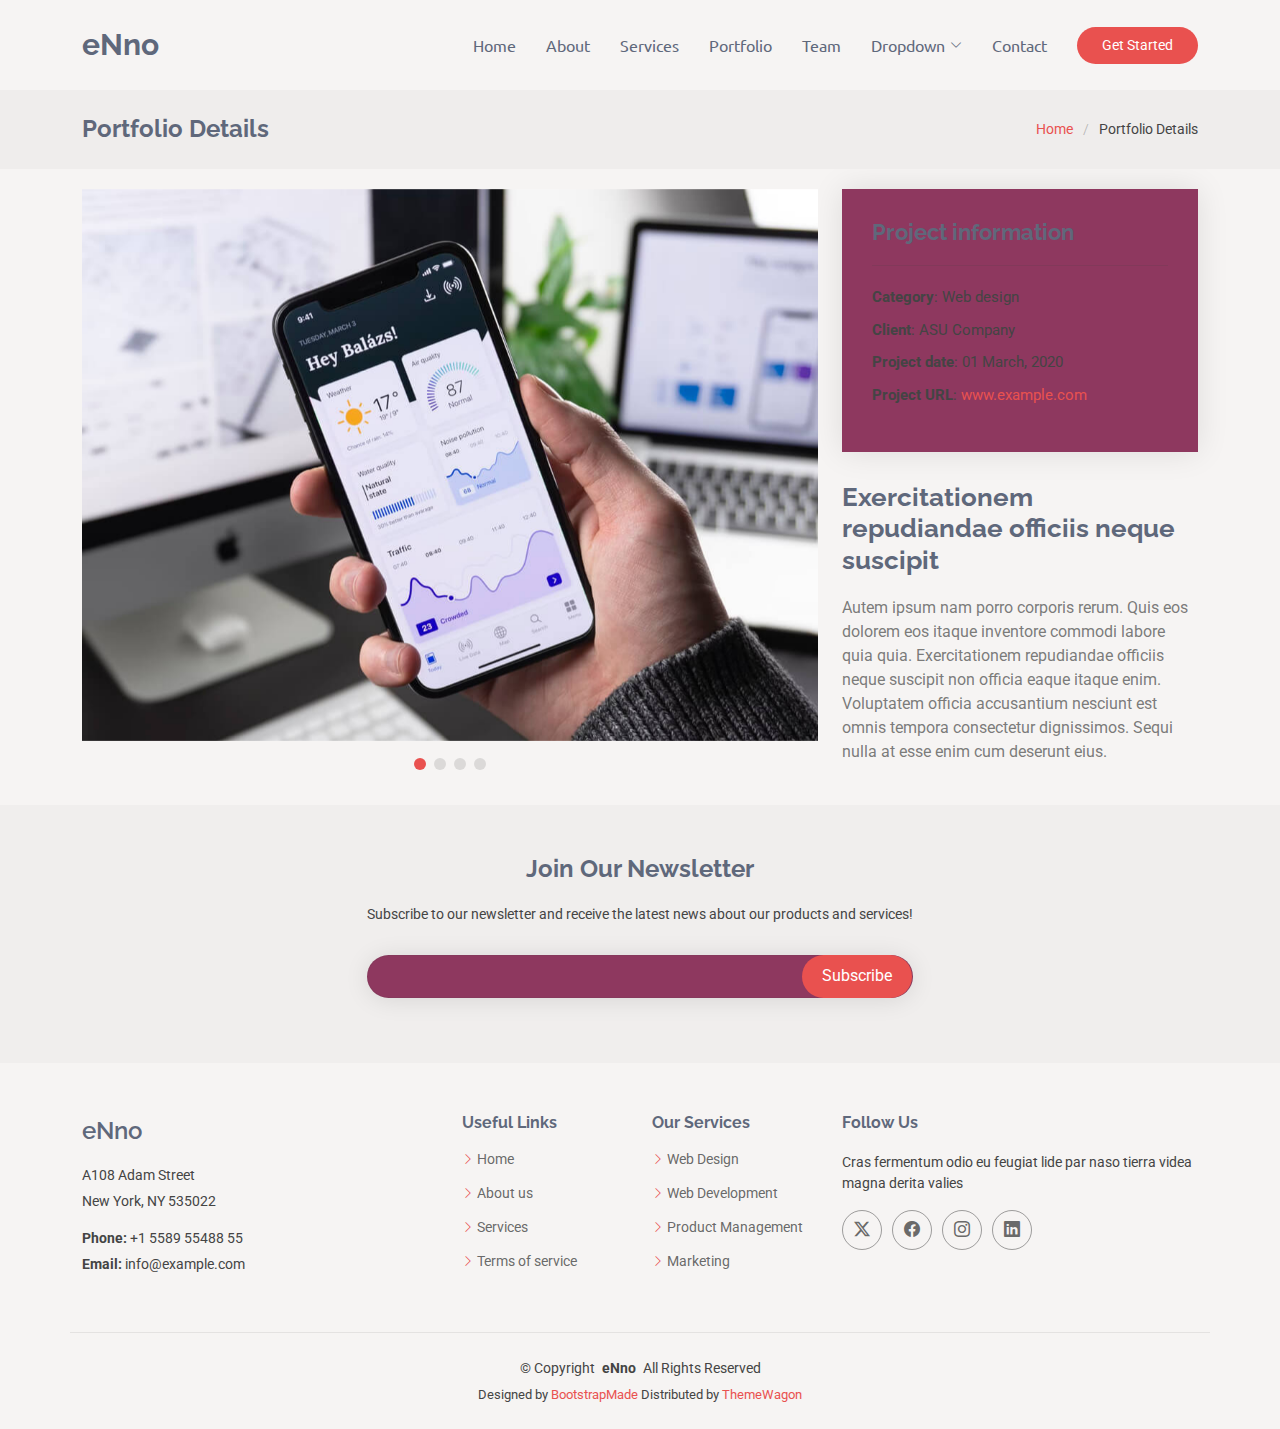
<file: portfolio-details.html>
<!DOCTYPE html>
<html lang="en">

<head>
  <meta charset="utf-8">
  <meta content="width=device-width, initial-scale=1.0" name="viewport">
  <title>Portfolio Details - eNno Bootstrap Template</title>
  <meta name="description" content="">
  <meta name="keywords" content="">

  <!-- Favicons -->
  <link href="assets/img/favicon.png" rel="icon">
  <link href="assets/img/apple-touch-icon.png" rel="apple-touch-icon">

  <!-- Fonts -->
  <link href="https://fonts.googleapis.com" rel="preconnect">
  <link href="https://fonts.gstatic.com" rel="preconnect" crossorigin>
  <link href="https://fonts.googleapis.com/css2?family=Roboto:ital,wght@0,100;0,300;0,400;0,500;0,700;0,900;1,100;1,300;1,400;1,500;1,700;1,900&family=Raleway:ital,wght@0,100;0,200;0,300;0,400;0,500;0,600;0,700;0,800;0,900;1,100;1,200;1,300;1,400;1,500;1,600;1,700;1,800;1,900&family=Ubuntu:ital,wght@0,300;0,400;0,500;0,700;1,300;1,400;1,500;1,700&display=swap" rel="stylesheet">

  <!-- Vendor CSS Files -->
  <link href="assets/vendor/bootstrap/css/bootstrap.min.css" rel="stylesheet">
  <link href="assets/vendor/bootstrap-icons/bootstrap-icons.css" rel="stylesheet">
  <link href="assets/vendor/aos/aos.css" rel="stylesheet">
  <link href="assets/vendor/glightbox/css/glightbox.min.css" rel="stylesheet">
  <link href="assets/vendor/swiper/swiper-bundle.min.css" rel="stylesheet">

  <!-- Main CSS File -->
  <link href="assets/css/main.css" rel="stylesheet">

  <!-- =======================================================
  * Template Name: eNno
  * Template URL: https://bootstrapmade.com/enno-free-simple-bootstrap-template/
  * Updated: Aug 07 2024 with Bootstrap v5.3.3
  * Author: BootstrapMade.com
  * License: https://bootstrapmade.com/license/
  ======================================================== -->
</head>

<body class="portfolio-details-page">

  <header id="header" class="header d-flex align-items-center sticky-top">
    <div class="container-fluid container-xl position-relative d-flex align-items-center">

      <a href="index.html" class="logo d-flex align-items-center me-auto">
        <!-- Uncomment the line below if you also wish to use an image logo -->
        <!-- <img src="assets/img/logo.png" alt=""> -->
        <h1 class="sitename">eNno</h1>
      </a>

      <nav id="navmenu" class="navmenu">
        <ul>
          <li><a href="#hero">Home</a></li>
          <li><a href="#about">About</a></li>
          <li><a href="#services">Services</a></li>
          <li><a href="#portfolio">Portfolio</a></li>
          <li><a href="#team">Team</a></li>
          <li class="dropdown"><a href="#"><span>Dropdown</span> <i class="bi bi-chevron-down toggle-dropdown"></i></a>
            <ul>
              <li><a href="#">Dropdown 1</a></li>
              <li class="dropdown"><a href="#"><span>Deep Dropdown</span> <i class="bi bi-chevron-down toggle-dropdown"></i></a>
                <ul>
                  <li><a href="#">Deep Dropdown 1</a></li>
                  <li><a href="#">Deep Dropdown 2</a></li>
                  <li><a href="#">Deep Dropdown 3</a></li>
                  <li><a href="#">Deep Dropdown 4</a></li>
                  <li><a href="#">Deep Dropdown 5</a></li>
                </ul>
              </li>
              <li><a href="#">Dropdown 2</a></li>
              <li><a href="#">Dropdown 3</a></li>
              <li><a href="#">Dropdown 4</a></li>
            </ul>
          </li>
          <li><a href="#contact">Contact</a></li>
        </ul>
        <i class="mobile-nav-toggle d-xl-none bi bi-list"></i>
      </nav>

      <a class="btn-getstarted" href="index.html#about">Get Started</a>

    </div>
  </header>

  <main class="main">

    <!-- Page Title -->
    <div class="page-title">
      <div class="container d-lg-flex justify-content-between align-items-center">
        <h1 class="mb-2 mb-lg-0">Portfolio Details</h1>
        <nav class="breadcrumbs">
          <ol>
            <li><a href="index.html">Home</a></li>
            <li class="current">Portfolio Details</li>
          </ol>
        </nav>
      </div>
    </div><!-- End Page Title -->

    <!-- Portfolio Details Section -->
    <section id="portfolio-details" class="portfolio-details section">

      <div class="container" data-aos="fade-up" data-aos-delay="100">

        <div class="row gy-4">

          <div class="col-lg-8">
            <div class="portfolio-details-slider swiper init-swiper">

              <script type="application/json" class="swiper-config">
                {
                  "loop": true,
                  "speed": 600,
                  "autoplay": {
                    "delay": 5000
                  },
                  "slidesPerView": "auto",
                  "pagination": {
                    "el": ".swiper-pagination",
                    "type": "bullets",
                    "clickable": true
                  }
                }
              </script>

              <div class="swiper-wrapper align-items-center">

                <div class="swiper-slide">
                  <img src="assets/img/portfolio/app-1.jpg" alt="">
                </div>

                <div class="swiper-slide">
                  <img src="assets/img/portfolio/product-1.jpg" alt="">
                </div>

                <div class="swiper-slide">
                  <img src="assets/img/portfolio/branding-1.jpg" alt="">
                </div>

                <div class="swiper-slide">
                  <img src="assets/img/portfolio/books-1.jpg" alt="">
                </div>

              </div>
              <div class="swiper-pagination"></div>
            </div>
          </div>

          <div class="col-lg-4">
            <div class="portfolio-info" data-aos="fade-up" data-aos-delay="200">
              <h3>Project information</h3>
              <ul>
                <li><strong>Category</strong>: Web design</li>
                <li><strong>Client</strong>: ASU Company</li>
                <li><strong>Project date</strong>: 01 March, 2020</li>
                <li><strong>Project URL</strong>: <a href="#">www.example.com</a></li>
              </ul>
            </div>
            <div class="portfolio-description" data-aos="fade-up" data-aos-delay="300">
              <h2>Exercitationem repudiandae officiis neque suscipit</h2>
              <p>
                Autem ipsum nam porro corporis rerum. Quis eos dolorem eos itaque inventore commodi labore quia quia. Exercitationem repudiandae officiis neque suscipit non officia eaque itaque enim. Voluptatem officia accusantium nesciunt est omnis tempora consectetur dignissimos. Sequi nulla at esse enim cum deserunt eius.
              </p>
            </div>
          </div>

        </div>

      </div>

    </section><!-- /Portfolio Details Section -->

  </main>

  <footer id="footer" class="footer">

    <div class="footer-newsletter">
      <div class="container">
        <div class="row justify-content-center text-center">
          <div class="col-lg-6">
            <h4>Join Our Newsletter</h4>
            <p>Subscribe to our newsletter and receive the latest news about our products and services!</p>
            <form action="forms/newsletter.php" method="post" class="php-email-form">
              <div class="newsletter-form"><input type="email" name="email"><input type="submit" value="Subscribe"></div>
              <div class="loading">Loading</div>
              <div class="error-message"></div>
              <div class="sent-message">Your subscription request has been sent. Thank you!</div>
            </form>
          </div>
        </div>
      </div>
    </div>

    <div class="container footer-top">
      <div class="row gy-4">
        <div class="col-lg-4 col-md-6 footer-about">
          <a href="index.html" class="d-flex align-items-center">
            <span class="sitename">eNno</span>
          </a>
          <div class="footer-contact pt-3">
            <p>A108 Adam Street</p>
            <p>New York, NY 535022</p>
            <p class="mt-3"><strong>Phone:</strong> <span>+1 5589 55488 55</span></p>
            <p><strong>Email:</strong> <span>info@example.com</span></p>
          </div>
        </div>

        <div class="col-lg-2 col-md-3 footer-links">
          <h4>Useful Links</h4>
          <ul>
            <li><i class="bi bi-chevron-right"></i> <a href="#">Home</a></li>
            <li><i class="bi bi-chevron-right"></i> <a href="#">About us</a></li>
            <li><i class="bi bi-chevron-right"></i> <a href="#">Services</a></li>
            <li><i class="bi bi-chevron-right"></i> <a href="#">Terms of service</a></li>
          </ul>
        </div>

        <div class="col-lg-2 col-md-3 footer-links">
          <h4>Our Services</h4>
          <ul>
            <li><i class="bi bi-chevron-right"></i> <a href="#">Web Design</a></li>
            <li><i class="bi bi-chevron-right"></i> <a href="#">Web Development</a></li>
            <li><i class="bi bi-chevron-right"></i> <a href="#">Product Management</a></li>
            <li><i class="bi bi-chevron-right"></i> <a href="#">Marketing</a></li>
          </ul>
        </div>

        <div class="col-lg-4 col-md-12">
          <h4>Follow Us</h4>
          <p>Cras fermentum odio eu feugiat lide par naso tierra videa magna derita valies</p>
          <div class="social-links d-flex">
            <a href=""><i class="bi bi-twitter-x"></i></a>
            <a href=""><i class="bi bi-facebook"></i></a>
            <a href=""><i class="bi bi-instagram"></i></a>
            <a href=""><i class="bi bi-linkedin"></i></a>
          </div>
        </div>

      </div>
    </div>

    <div class="container copyright text-center mt-4">
      <p>© <span>Copyright</span> <strong class="px-1 sitename">eNno</strong> <span>All Rights Reserved</span></p>
      <div class="credits">
        <!-- All the links in the footer should remain intact. -->
        <!-- You can delete the links only if you've purchased the pro version. -->
        <!-- Licensing information: https://bootstrapmade.com/license/ -->
        <!-- Purchase the pro version with working PHP/AJAX contact form: [buy-url] -->
        Designed by <a href="https://bootstrapmade.com/">BootstrapMade</a> Distributed by <a href=“https://themewagon.com>ThemeWagon
      </div>
    </div>

  </footer>

  <!-- Scroll Top -->
  <a href="#" id="scroll-top" class="scroll-top d-flex align-items-center justify-content-center"><i class="bi bi-arrow-up-short"></i></a>

  <!-- Preloader -->
  <div id="preloader"></div>

  <!-- Vendor JS Files -->
  <script src="assets/vendor/bootstrap/js/bootstrap.bundle.min.js"></script>
  <script src="assets/vendor/php-email-form/validate.js"></script>
  <script src="assets/vendor/aos/aos.js"></script>
  <script src="assets/vendor/glightbox/js/glightbox.min.js"></script>
  <script src="assets/vendor/purecounter/purecounter_vanilla.js"></script>
  <script src="assets/vendor/imagesloaded/imagesloaded.pkgd.min.js"></script>
  <script src="assets/vendor/isotope-layout/isotope.pkgd.min.js"></script>
  <script src="assets/vendor/swiper/swiper-bundle.min.js"></script>

  <!-- Main JS File -->
  <script src="assets/js/main.js"></script>

</body>

</html>
</file>
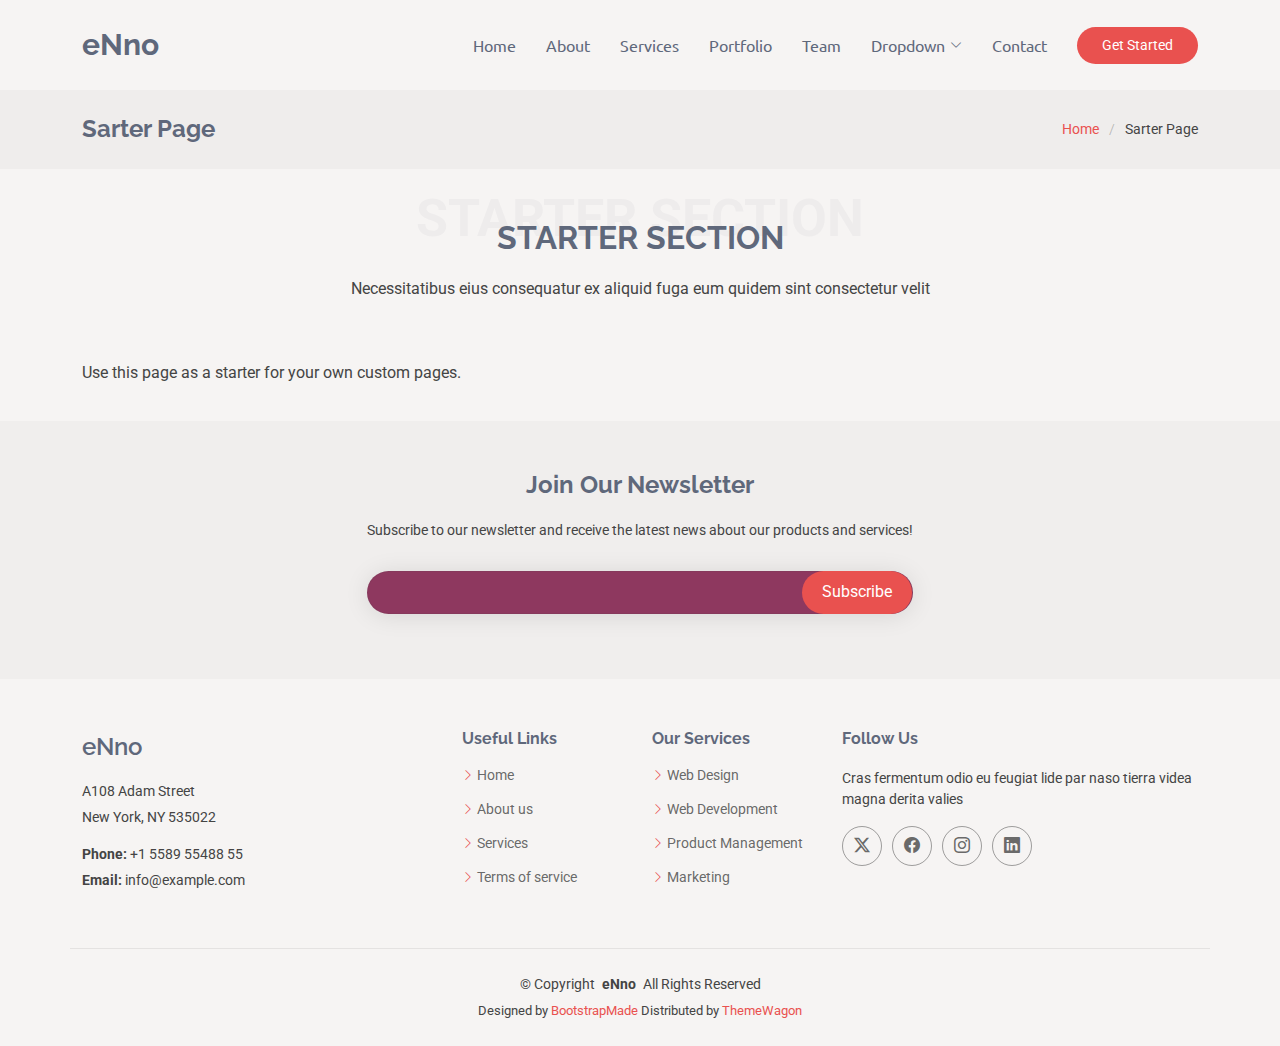
<file: sarter-page.html>
<!DOCTYPE html>
<html lang="en">

<head>
  <meta charset="utf-8">
  <meta content="width=device-width, initial-scale=1.0" name="viewport">
  <title>Sarter Page - eNno Bootstrap Template</title>
  <meta name="description" content="">
  <meta name="keywords" content="">

  <!-- Favicons -->
  <link href="assets/img/favicon.png" rel="icon">
  <link href="assets/img/apple-touch-icon.png" rel="apple-touch-icon">

  <!-- Fonts -->
  <link href="https://fonts.googleapis.com" rel="preconnect">
  <link href="https://fonts.gstatic.com" rel="preconnect" crossorigin>
  <link href="https://fonts.googleapis.com/css2?family=Roboto:ital,wght@0,100;0,300;0,400;0,500;0,700;0,900;1,100;1,300;1,400;1,500;1,700;1,900&family=Raleway:ital,wght@0,100;0,200;0,300;0,400;0,500;0,600;0,700;0,800;0,900;1,100;1,200;1,300;1,400;1,500;1,600;1,700;1,800;1,900&family=Ubuntu:ital,wght@0,300;0,400;0,500;0,700;1,300;1,400;1,500;1,700&display=swap" rel="stylesheet">

  <!-- Vendor CSS Files -->
  <link href="assets/vendor/bootstrap/css/bootstrap.min.css" rel="stylesheet">
  <link href="assets/vendor/bootstrap-icons/bootstrap-icons.css" rel="stylesheet">
  <link href="assets/vendor/aos/aos.css" rel="stylesheet">
  <link href="assets/vendor/glightbox/css/glightbox.min.css" rel="stylesheet">
  <link href="assets/vendor/swiper/swiper-bundle.min.css" rel="stylesheet">

  <!-- Main CSS File -->
  <link href="assets/css/main.css" rel="stylesheet">

  <!-- =======================================================
  * Template Name: eNno
  * Template URL: https://bootstrapmade.com/enno-free-simple-bootstrap-template/
  * Updated: Aug 07 2024 with Bootstrap v5.3.3
  * Author: BootstrapMade.com
  * License: https://bootstrapmade.com/license/
  ======================================================== -->
</head>

<body class="sarter-page-page">

  <header id="header" class="header d-flex align-items-center sticky-top">
    <div class="container-fluid container-xl position-relative d-flex align-items-center">

      <a href="index.html" class="logo d-flex align-items-center me-auto">
        <!-- Uncomment the line below if you also wish to use an image logo -->
        <!-- <img src="assets/img/logo.png" alt=""> -->
        <h1 class="sitename">eNno</h1>
      </a>

      <nav id="navmenu" class="navmenu">
        <ul>
          <li><a href="#hero">Home</a></li>
          <li><a href="#about">About</a></li>
          <li><a href="#services">Services</a></li>
          <li><a href="#portfolio">Portfolio</a></li>
          <li><a href="#team">Team</a></li>
          <li class="dropdown"><a href="#"><span>Dropdown</span> <i class="bi bi-chevron-down toggle-dropdown"></i></a>
            <ul>
              <li><a href="#">Dropdown 1</a></li>
              <li class="dropdown"><a href="#"><span>Deep Dropdown</span> <i class="bi bi-chevron-down toggle-dropdown"></i></a>
                <ul>
                  <li><a href="#">Deep Dropdown 1</a></li>
                  <li><a href="#">Deep Dropdown 2</a></li>
                  <li><a href="#">Deep Dropdown 3</a></li>
                  <li><a href="#">Deep Dropdown 4</a></li>
                  <li><a href="#">Deep Dropdown 5</a></li>
                </ul>
              </li>
              <li><a href="#">Dropdown 2</a></li>
              <li><a href="#">Dropdown 3</a></li>
              <li><a href="#">Dropdown 4</a></li>
            </ul>
          </li>
          <li><a href="#contact">Contact</a></li>
        </ul>
        <i class="mobile-nav-toggle d-xl-none bi bi-list"></i>
      </nav>

      <a class="btn-getstarted" href="index.html#about">Get Started</a>

    </div>
  </header>

  <main class="main">

    <!-- Page Title -->
    <div class="page-title">
      <div class="container d-lg-flex justify-content-between align-items-center">
        <h1 class="mb-2 mb-lg-0">Sarter Page</h1>
        <nav class="breadcrumbs">
          <ol>
            <li><a href="index.html">Home</a></li>
            <li class="current">Sarter Page</li>
          </ol>
        </nav>
      </div>
    </div><!-- End Page Title -->

    <!-- Starter Section Section -->
    <section id="starter-section" class="starter-section section">

      <!-- Section Title -->
      <div class="container section-title" data-aos="fade-up">
        <span>Starter Section</span>
        <h2>Starter Section</h2>
        <p>Necessitatibus eius consequatur ex aliquid fuga eum quidem sint consectetur velit</p>
      </div><!-- End Section Title -->

      <div class="container" data-aos="fade-up">
        <p>Use this page as a starter for your own custom pages.</p>
      </div>

    </section><!-- /Starter Section Section -->

  </main>

  <footer id="footer" class="footer">

    <div class="footer-newsletter">
      <div class="container">
        <div class="row justify-content-center text-center">
          <div class="col-lg-6">
            <h4>Join Our Newsletter</h4>
            <p>Subscribe to our newsletter and receive the latest news about our products and services!</p>
            <form action="forms/newsletter.php" method="post" class="php-email-form">
              <div class="newsletter-form"><input type="email" name="email"><input type="submit" value="Subscribe"></div>
              <div class="loading">Loading</div>
              <div class="error-message"></div>
              <div class="sent-message">Your subscription request has been sent. Thank you!</div>
            </form>
          </div>
        </div>
      </div>
    </div>

    <div class="container footer-top">
      <div class="row gy-4">
        <div class="col-lg-4 col-md-6 footer-about">
          <a href="index.html" class="d-flex align-items-center">
            <span class="sitename">eNno</span>
          </a>
          <div class="footer-contact pt-3">
            <p>A108 Adam Street</p>
            <p>New York, NY 535022</p>
            <p class="mt-3"><strong>Phone:</strong> <span>+1 5589 55488 55</span></p>
            <p><strong>Email:</strong> <span>info@example.com</span></p>
          </div>
        </div>

        <div class="col-lg-2 col-md-3 footer-links">
          <h4>Useful Links</h4>
          <ul>
            <li><i class="bi bi-chevron-right"></i> <a href="#">Home</a></li>
            <li><i class="bi bi-chevron-right"></i> <a href="#">About us</a></li>
            <li><i class="bi bi-chevron-right"></i> <a href="#">Services</a></li>
            <li><i class="bi bi-chevron-right"></i> <a href="#">Terms of service</a></li>
          </ul>
        </div>

        <div class="col-lg-2 col-md-3 footer-links">
          <h4>Our Services</h4>
          <ul>
            <li><i class="bi bi-chevron-right"></i> <a href="#">Web Design</a></li>
            <li><i class="bi bi-chevron-right"></i> <a href="#">Web Development</a></li>
            <li><i class="bi bi-chevron-right"></i> <a href="#">Product Management</a></li>
            <li><i class="bi bi-chevron-right"></i> <a href="#">Marketing</a></li>
          </ul>
        </div>

        <div class="col-lg-4 col-md-12">
          <h4>Follow Us</h4>
          <p>Cras fermentum odio eu feugiat lide par naso tierra videa magna derita valies</p>
          <div class="social-links d-flex">
            <a href=""><i class="bi bi-twitter-x"></i></a>
            <a href=""><i class="bi bi-facebook"></i></a>
            <a href=""><i class="bi bi-instagram"></i></a>
            <a href=""><i class="bi bi-linkedin"></i></a>
          </div>
        </div>

      </div>
    </div>

    <div class="container copyright text-center mt-4">
      <p>© <span>Copyright</span> <strong class="px-1 sitename">eNno</strong> <span>All Rights Reserved</span></p>
      <div class="credits">
        <!-- All the links in the footer should remain intact. -->
        <!-- You can delete the links only if you've purchased the pro version. -->
        <!-- Licensing information: https://bootstrapmade.com/license/ -->
        <!-- Purchase the pro version with working PHP/AJAX contact form: [buy-url] -->
        Designed by <a href="https://bootstrapmade.com/">BootstrapMade</a> Distributed by <a href=“https://themewagon.com>ThemeWagon
      </div>
    </div>

  </footer>

  <!-- Scroll Top -->
  <a href="#" id="scroll-top" class="scroll-top d-flex align-items-center justify-content-center"><i class="bi bi-arrow-up-short"></i></a>

  <!-- Preloader -->
  <div id="preloader"></div>

  <!-- Vendor JS Files -->
  <script src="assets/vendor/bootstrap/js/bootstrap.bundle.min.js"></script>
  <script src="assets/vendor/php-email-form/validate.js"></script>
  <script src="assets/vendor/aos/aos.js"></script>
  <script src="assets/vendor/glightbox/js/glightbox.min.js"></script>
  <script src="assets/vendor/purecounter/purecounter_vanilla.js"></script>
  <script src="assets/vendor/imagesloaded/imagesloaded.pkgd.min.js"></script>
  <script src="assets/vendor/isotope-layout/isotope.pkgd.min.js"></script>
  <script src="assets/vendor/swiper/swiper-bundle.min.js"></script>

  <!-- Main JS File -->
  <script src="assets/js/main.js"></script>

</body>

</html>
</file>
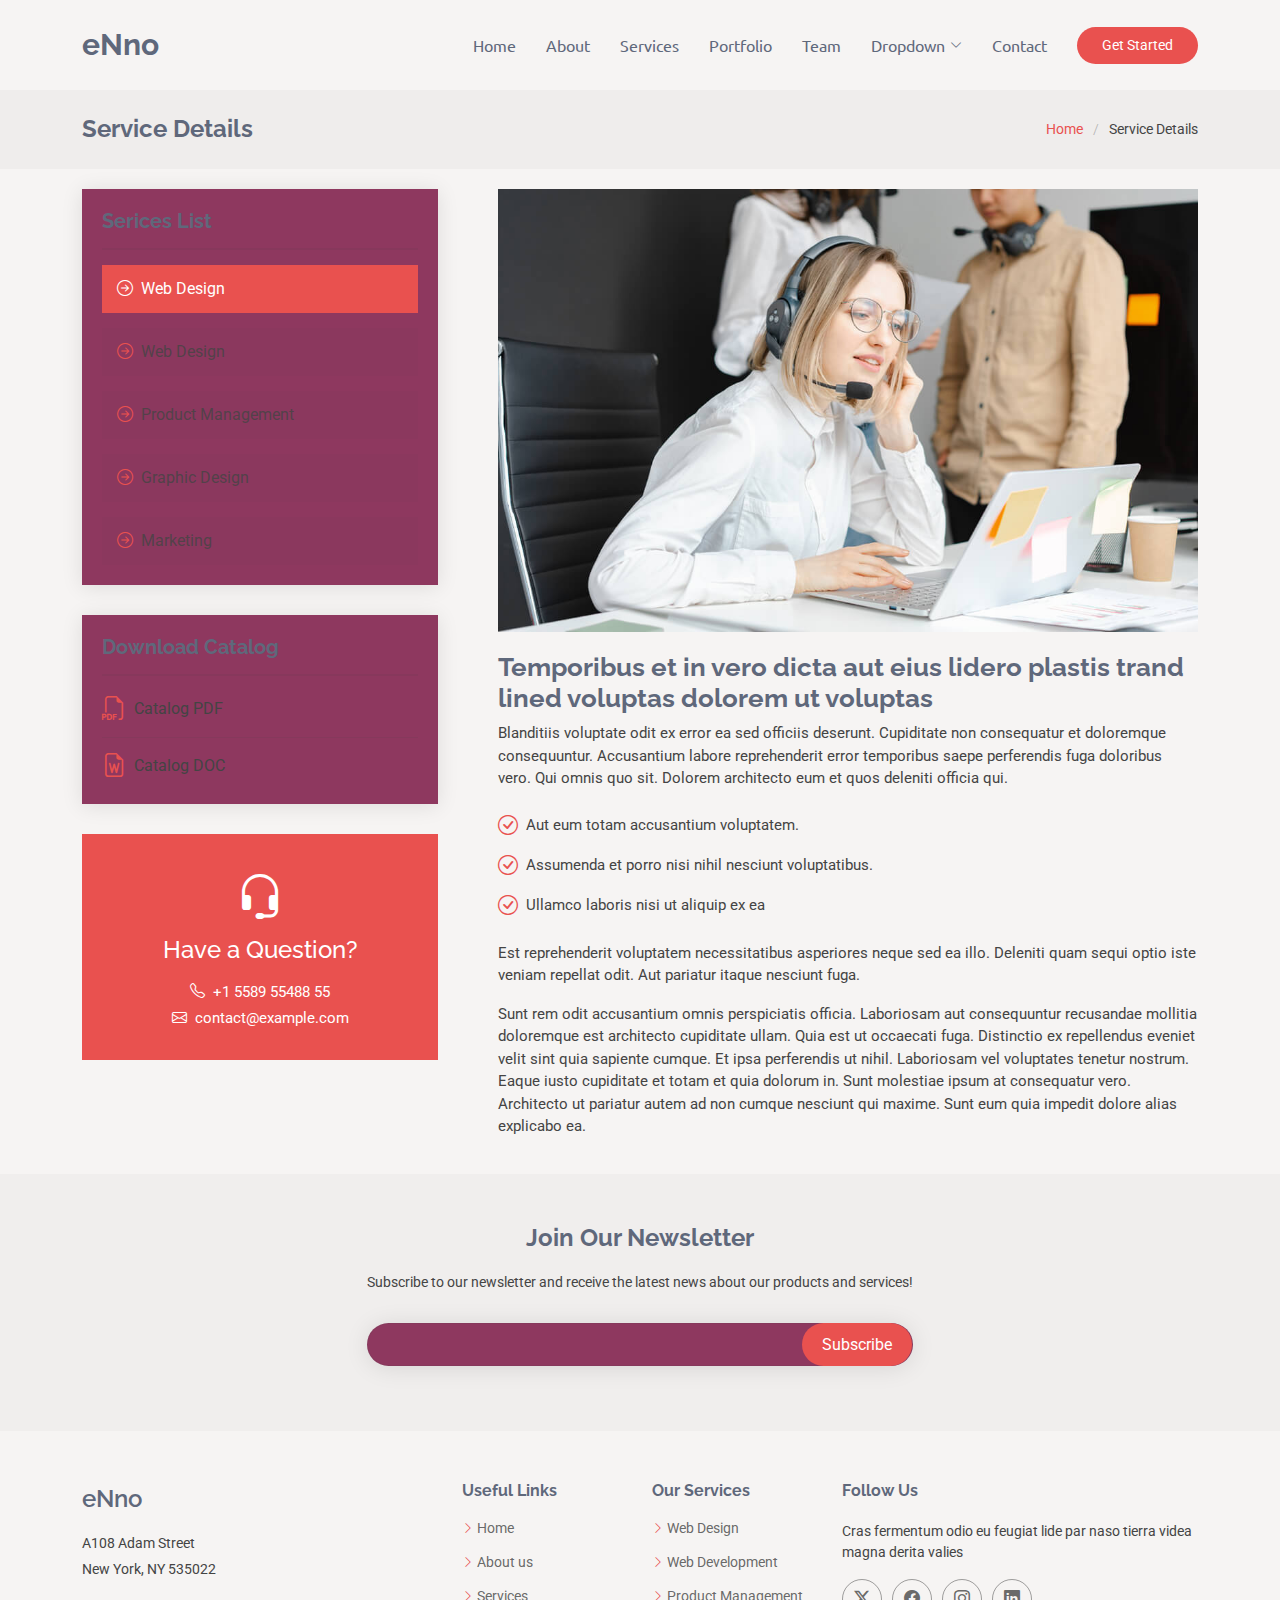
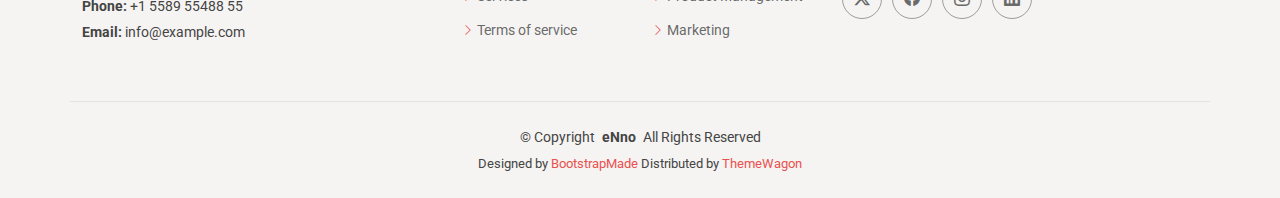
<file: service-details.html>
<!DOCTYPE html>
<html lang="en">

<head>
  <meta charset="utf-8">
  <meta content="width=device-width, initial-scale=1.0" name="viewport">
  <title>Service Details - eNno Bootstrap Template</title>
  <meta name="description" content="">
  <meta name="keywords" content="">

  <!-- Favicons -->
  <link href="assets/img/favicon.png" rel="icon">
  <link href="assets/img/apple-touch-icon.png" rel="apple-touch-icon">

  <!-- Fonts -->
  <link href="https://fonts.googleapis.com" rel="preconnect">
  <link href="https://fonts.gstatic.com" rel="preconnect" crossorigin>
  <link href="https://fonts.googleapis.com/css2?family=Roboto:ital,wght@0,100;0,300;0,400;0,500;0,700;0,900;1,100;1,300;1,400;1,500;1,700;1,900&family=Raleway:ital,wght@0,100;0,200;0,300;0,400;0,500;0,600;0,700;0,800;0,900;1,100;1,200;1,300;1,400;1,500;1,600;1,700;1,800;1,900&family=Ubuntu:ital,wght@0,300;0,400;0,500;0,700;1,300;1,400;1,500;1,700&display=swap" rel="stylesheet">

  <!-- Vendor CSS Files -->
  <link href="assets/vendor/bootstrap/css/bootstrap.min.css" rel="stylesheet">
  <link href="assets/vendor/bootstrap-icons/bootstrap-icons.css" rel="stylesheet">
  <link href="assets/vendor/aos/aos.css" rel="stylesheet">
  <link href="assets/vendor/glightbox/css/glightbox.min.css" rel="stylesheet">
  <link href="assets/vendor/swiper/swiper-bundle.min.css" rel="stylesheet">

  <!-- Main CSS File -->
  <link href="assets/css/main.css" rel="stylesheet">

  <!-- =======================================================
  * Template Name: eNno
  * Template URL: https://bootstrapmade.com/enno-free-simple-bootstrap-template/
  * Updated: Aug 07 2024 with Bootstrap v5.3.3
  * Author: BootstrapMade.com
  * License: https://bootstrapmade.com/license/
  ======================================================== -->
</head>

<body class="service-details-page">

  <header id="header" class="header d-flex align-items-center sticky-top">
    <div class="container-fluid container-xl position-relative d-flex align-items-center">

      <a href="index.html" class="logo d-flex align-items-center me-auto">
        <!-- Uncomment the line below if you also wish to use an image logo -->
        <!-- <img src="assets/img/logo.png" alt=""> -->
        <h1 class="sitename">eNno</h1>
      </a>

      <nav id="navmenu" class="navmenu">
        <ul>
          <li><a href="#hero">Home</a></li>
          <li><a href="#about">About</a></li>
          <li><a href="#services">Services</a></li>
          <li><a href="#portfolio">Portfolio</a></li>
          <li><a href="#team">Team</a></li>
          <li class="dropdown"><a href="#"><span>Dropdown</span> <i class="bi bi-chevron-down toggle-dropdown"></i></a>
            <ul>
              <li><a href="#">Dropdown 1</a></li>
              <li class="dropdown"><a href="#"><span>Deep Dropdown</span> <i class="bi bi-chevron-down toggle-dropdown"></i></a>
                <ul>
                  <li><a href="#">Deep Dropdown 1</a></li>
                  <li><a href="#">Deep Dropdown 2</a></li>
                  <li><a href="#">Deep Dropdown 3</a></li>
                  <li><a href="#">Deep Dropdown 4</a></li>
                  <li><a href="#">Deep Dropdown 5</a></li>
                </ul>
              </li>
              <li><a href="#">Dropdown 2</a></li>
              <li><a href="#">Dropdown 3</a></li>
              <li><a href="#">Dropdown 4</a></li>
            </ul>
          </li>
          <li><a href="#contact">Contact</a></li>
        </ul>
        <i class="mobile-nav-toggle d-xl-none bi bi-list"></i>
      </nav>

      <a class="btn-getstarted" href="index.html#about">Get Started</a>

    </div>
  </header>

  <main class="main">

    <!-- Page Title -->
    <div class="page-title">
      <div class="container d-lg-flex justify-content-between align-items-center">
        <h1 class="mb-2 mb-lg-0">Service Details</h1>
        <nav class="breadcrumbs">
          <ol>
            <li><a href="index.html">Home</a></li>
            <li class="current">Service Details</li>
          </ol>
        </nav>
      </div>
    </div><!-- End Page Title -->

    <!-- Service Details Section -->
    <section id="service-details" class="service-details section">

      <div class="container">

        <div class="row gy-5">

          <div class="col-lg-4" data-aos="fade-up" data-aos-delay="100">

            <div class="service-box">
              <h4>Serices List</h4>
              <div class="services-list">
                <a href="#" class="active"><i class="bi bi-arrow-right-circle"></i><span>Web Design</span></a>
                <a href="#"><i class="bi bi-arrow-right-circle"></i><span>Web Design</span></a>
                <a href="#"><i class="bi bi-arrow-right-circle"></i><span>Product Management</span></a>
                <a href="#"><i class="bi bi-arrow-right-circle"></i><span>Graphic Design</span></a>
                <a href="#"><i class="bi bi-arrow-right-circle"></i><span>Marketing</span></a>
              </div>
            </div><!-- End Services List -->

            <div class="service-box">
              <h4>Download Catalog</h4>
              <div class="download-catalog">
                <a href="#"><i class="bi bi-filetype-pdf"></i><span>Catalog PDF</span></a>
                <a href="#"><i class="bi bi-file-earmark-word"></i><span>Catalog DOC</span></a>
              </div>
            </div><!-- End Services List -->

            <div class="help-box d-flex flex-column justify-content-center align-items-center">
              <i class="bi bi-headset help-icon"></i>
              <h4>Have a Question?</h4>
              <p class="d-flex align-items-center mt-2 mb-0"><i class="bi bi-telephone me-2"></i> <span>+1 5589 55488 55</span></p>
              <p class="d-flex align-items-center mt-1 mb-0"><i class="bi bi-envelope me-2"></i> <a href="mailto:contact@example.com">contact@example.com</a></p>
            </div>

          </div>

          <div class="col-lg-8 ps-lg-5" data-aos="fade-up" data-aos-delay="200">
            <img src="assets/img/services.jpg" alt="" class="img-fluid services-img">
            <h3>Temporibus et in vero dicta aut eius lidero plastis trand lined voluptas dolorem ut voluptas</h3>
            <p>
              Blanditiis voluptate odit ex error ea sed officiis deserunt. Cupiditate non consequatur et doloremque consequuntur. Accusantium labore reprehenderit error temporibus saepe perferendis fuga doloribus vero. Qui omnis quo sit. Dolorem architecto eum et quos deleniti officia qui.
            </p>
            <ul>
              <li><i class="bi bi-check-circle"></i> <span>Aut eum totam accusantium voluptatem.</span></li>
              <li><i class="bi bi-check-circle"></i> <span>Assumenda et porro nisi nihil nesciunt voluptatibus.</span></li>
              <li><i class="bi bi-check-circle"></i> <span>Ullamco laboris nisi ut aliquip ex ea</span></li>
            </ul>
            <p>
              Est reprehenderit voluptatem necessitatibus asperiores neque sed ea illo. Deleniti quam sequi optio iste veniam repellat odit. Aut pariatur itaque nesciunt fuga.
            </p>
            <p>
              Sunt rem odit accusantium omnis perspiciatis officia. Laboriosam aut consequuntur recusandae mollitia doloremque est architecto cupiditate ullam. Quia est ut occaecati fuga. Distinctio ex repellendus eveniet velit sint quia sapiente cumque. Et ipsa perferendis ut nihil. Laboriosam vel voluptates tenetur nostrum. Eaque iusto cupiditate et totam et quia dolorum in. Sunt molestiae ipsum at consequatur vero. Architecto ut pariatur autem ad non cumque nesciunt qui maxime. Sunt eum quia impedit dolore alias explicabo ea.
            </p>
          </div>

        </div>

      </div>

    </section><!-- /Service Details Section -->

  </main>

  <footer id="footer" class="footer">

    <div class="footer-newsletter">
      <div class="container">
        <div class="row justify-content-center text-center">
          <div class="col-lg-6">
            <h4>Join Our Newsletter</h4>
            <p>Subscribe to our newsletter and receive the latest news about our products and services!</p>
            <form action="forms/newsletter.php" method="post" class="php-email-form">
              <div class="newsletter-form"><input type="email" name="email"><input type="submit" value="Subscribe"></div>
              <div class="loading">Loading</div>
              <div class="error-message"></div>
              <div class="sent-message">Your subscription request has been sent. Thank you!</div>
            </form>
          </div>
        </div>
      </div>
    </div>

    <div class="container footer-top">
      <div class="row gy-4">
        <div class="col-lg-4 col-md-6 footer-about">
          <a href="index.html" class="d-flex align-items-center">
            <span class="sitename">eNno</span>
          </a>
          <div class="footer-contact pt-3">
            <p>A108 Adam Street</p>
            <p>New York, NY 535022</p>
            <p class="mt-3"><strong>Phone:</strong> <span>+1 5589 55488 55</span></p>
            <p><strong>Email:</strong> <span>info@example.com</span></p>
          </div>
        </div>

        <div class="col-lg-2 col-md-3 footer-links">
          <h4>Useful Links</h4>
          <ul>
            <li><i class="bi bi-chevron-right"></i> <a href="#">Home</a></li>
            <li><i class="bi bi-chevron-right"></i> <a href="#">About us</a></li>
            <li><i class="bi bi-chevron-right"></i> <a href="#">Services</a></li>
            <li><i class="bi bi-chevron-right"></i> <a href="#">Terms of service</a></li>
          </ul>
        </div>

        <div class="col-lg-2 col-md-3 footer-links">
          <h4>Our Services</h4>
          <ul>
            <li><i class="bi bi-chevron-right"></i> <a href="#">Web Design</a></li>
            <li><i class="bi bi-chevron-right"></i> <a href="#">Web Development</a></li>
            <li><i class="bi bi-chevron-right"></i> <a href="#">Product Management</a></li>
            <li><i class="bi bi-chevron-right"></i> <a href="#">Marketing</a></li>
          </ul>
        </div>

        <div class="col-lg-4 col-md-12">
          <h4>Follow Us</h4>
          <p>Cras fermentum odio eu feugiat lide par naso tierra videa magna derita valies</p>
          <div class="social-links d-flex">
            <a href=""><i class="bi bi-twitter-x"></i></a>
            <a href=""><i class="bi bi-facebook"></i></a>
            <a href=""><i class="bi bi-instagram"></i></a>
            <a href=""><i class="bi bi-linkedin"></i></a>
          </div>
        </div>

      </div>
    </div>

    <div class="container copyright text-center mt-4">
      <p>© <span>Copyright</span> <strong class="px-1 sitename">eNno</strong> <span>All Rights Reserved</span></p>
      <div class="credits">
        <!-- All the links in the footer should remain intact. -->
        <!-- You can delete the links only if you've purchased the pro version. -->
        <!-- Licensing information: https://bootstrapmade.com/license/ -->
        <!-- Purchase the pro version with working PHP/AJAX contact form: [buy-url] -->
        Designed by <a href="https://bootstrapmade.com/">BootstrapMade</a> Distributed by <a href=“https://themewagon.com>ThemeWagon
      </div>
    </div>

  </footer>

  <!-- Scroll Top -->
  <a href="#" id="scroll-top" class="scroll-top d-flex align-items-center justify-content-center"><i class="bi bi-arrow-up-short"></i></a>

  <!-- Preloader -->
  <div id="preloader"></div>

  <!-- Vendor JS Files -->
  <script src="assets/vendor/bootstrap/js/bootstrap.bundle.min.js"></script>
  <script src="assets/vendor/php-email-form/validate.js"></script>
  <script src="assets/vendor/aos/aos.js"></script>
  <script src="assets/vendor/glightbox/js/glightbox.min.js"></script>
  <script src="assets/vendor/purecounter/purecounter_vanilla.js"></script>
  <script src="assets/vendor/imagesloaded/imagesloaded.pkgd.min.js"></script>
  <script src="assets/vendor/isotope-layout/isotope.pkgd.min.js"></script>
  <script src="assets/vendor/swiper/swiper-bundle.min.js"></script>

  <!-- Main JS File -->
  <script src="assets/js/main.js"></script>

</body>

</html>
</file>
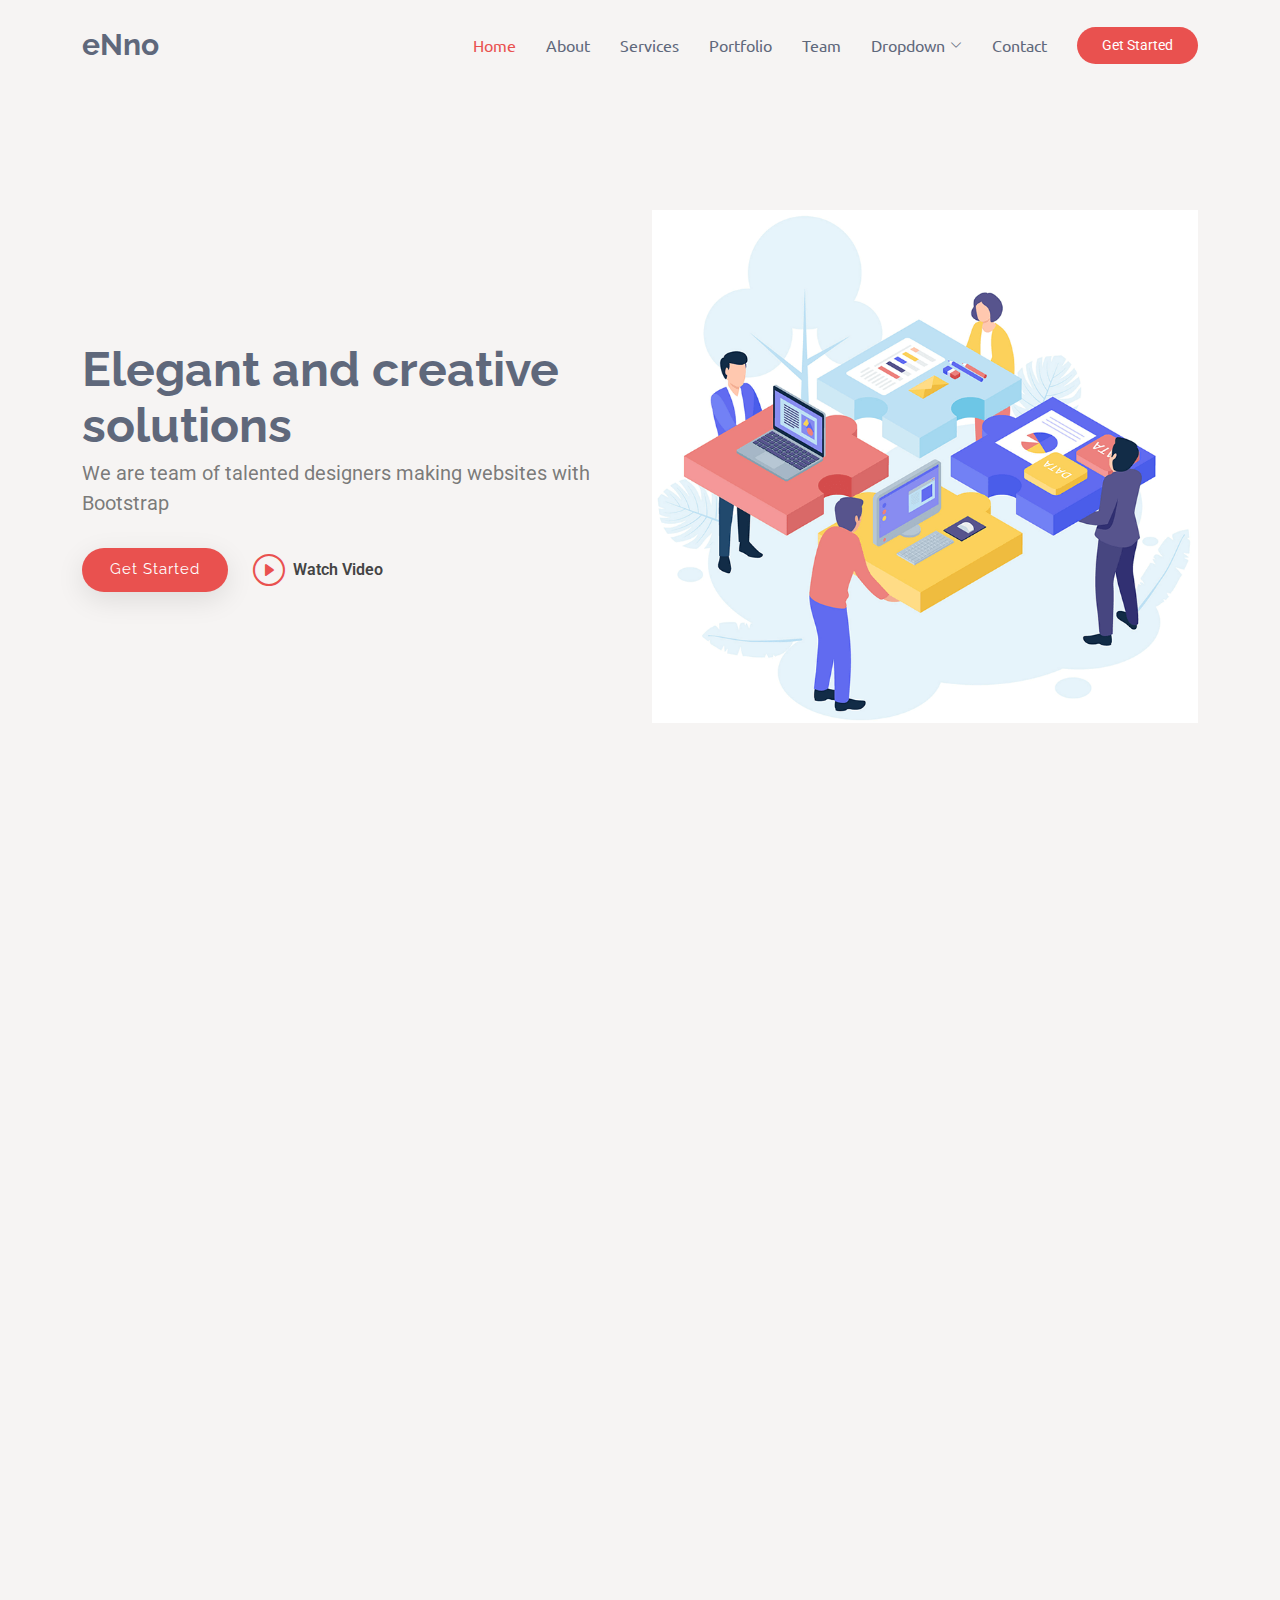
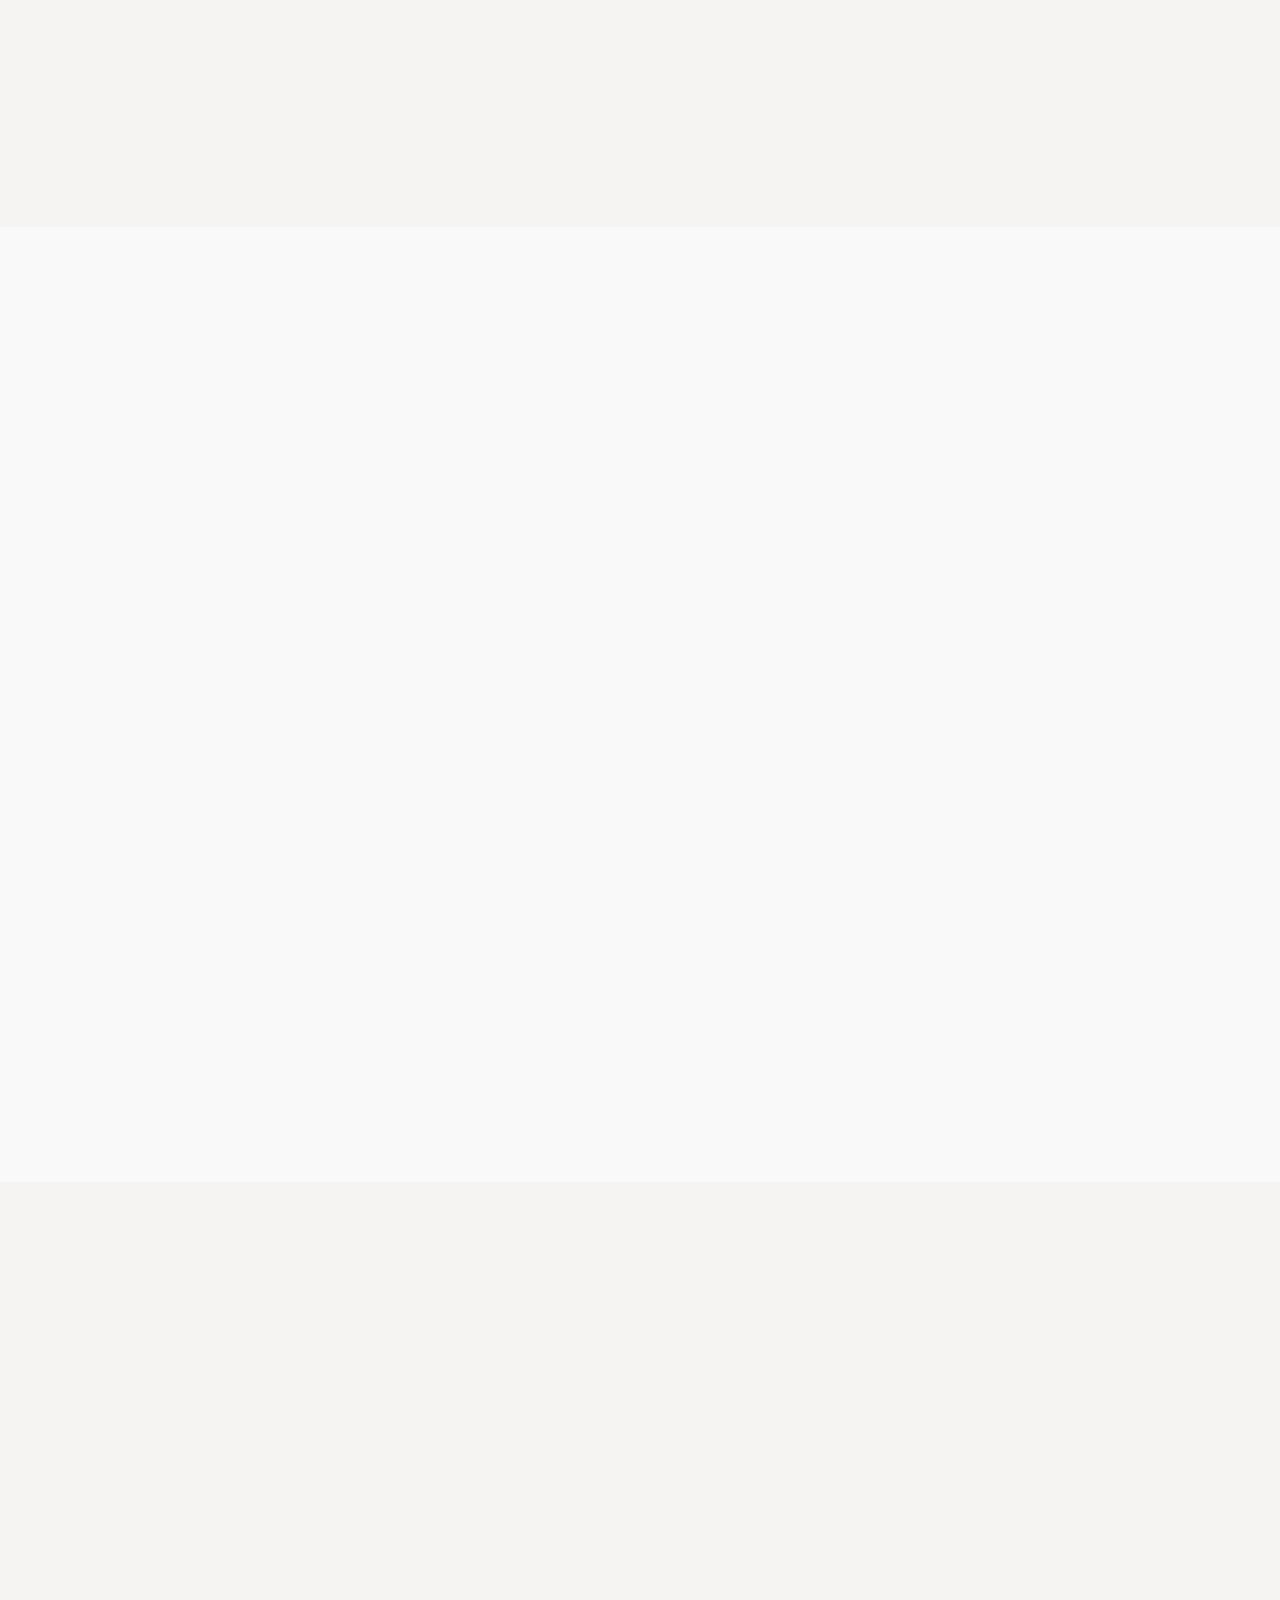
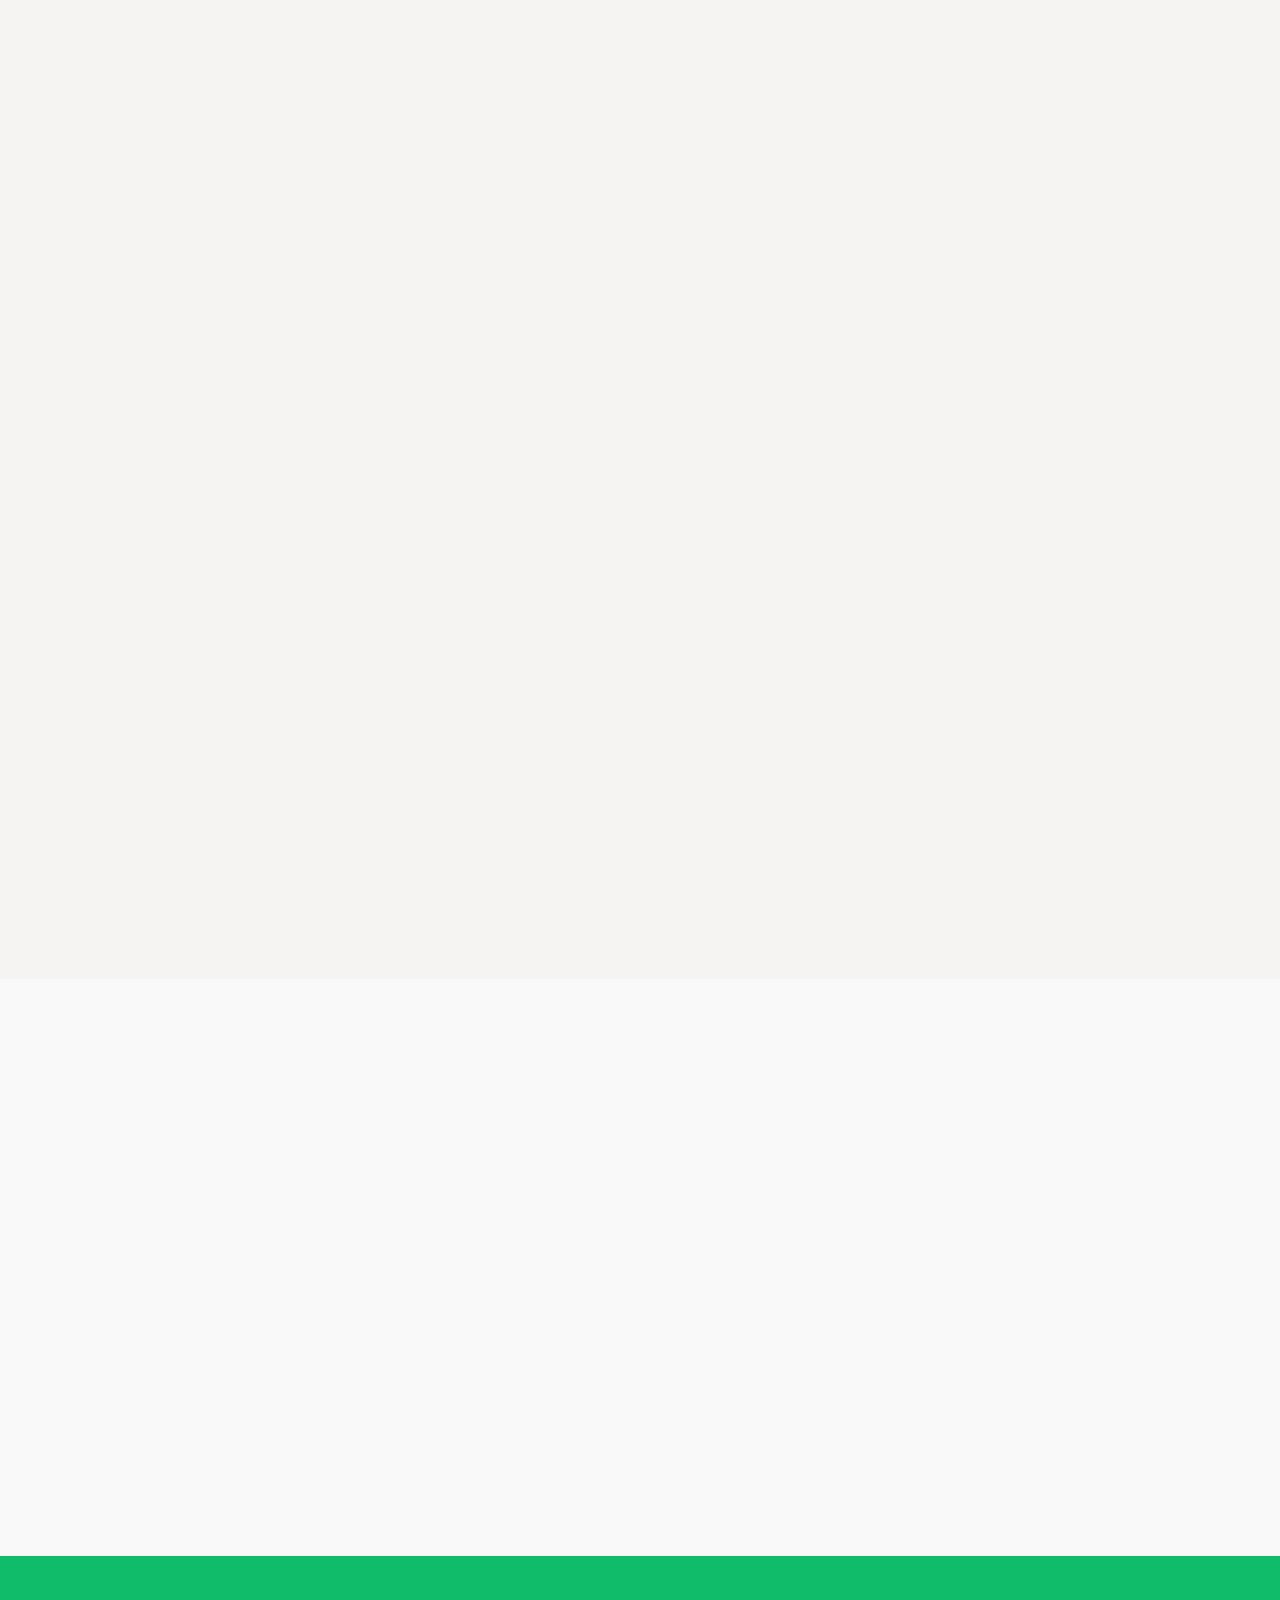
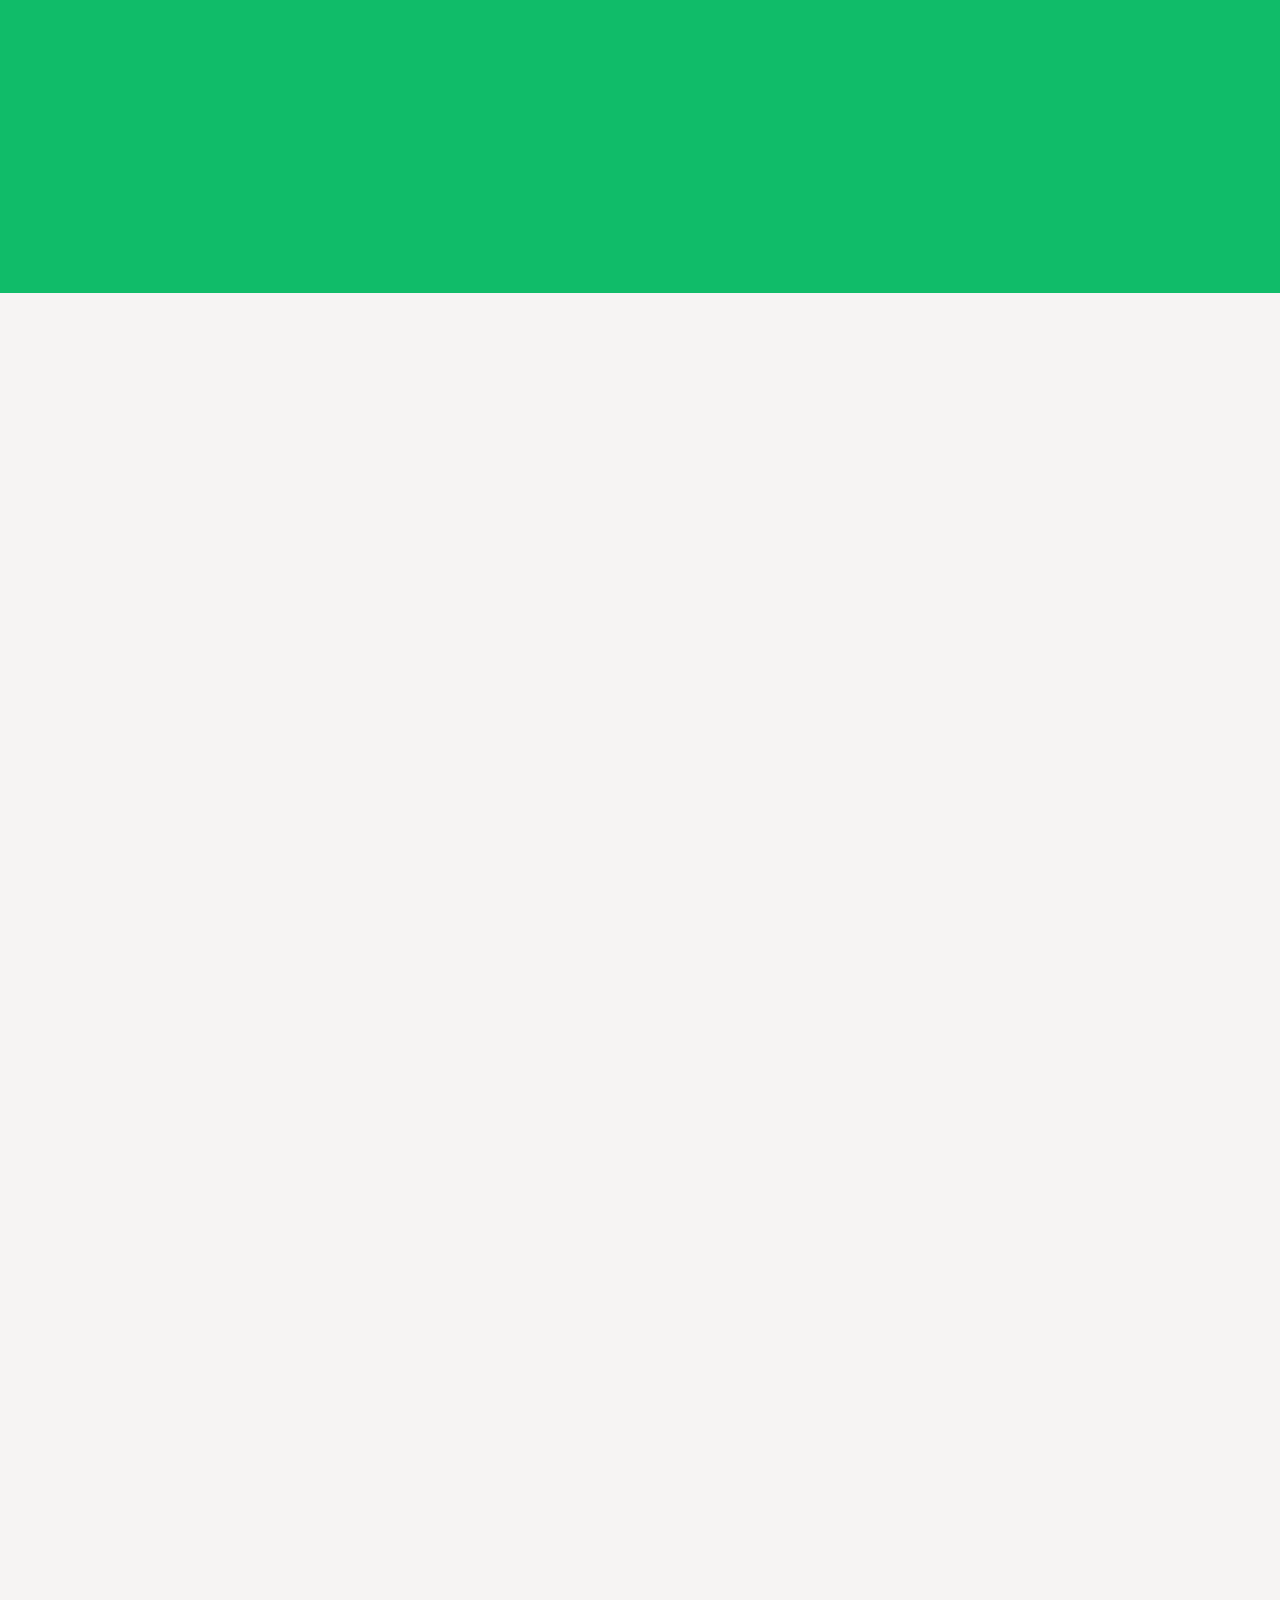
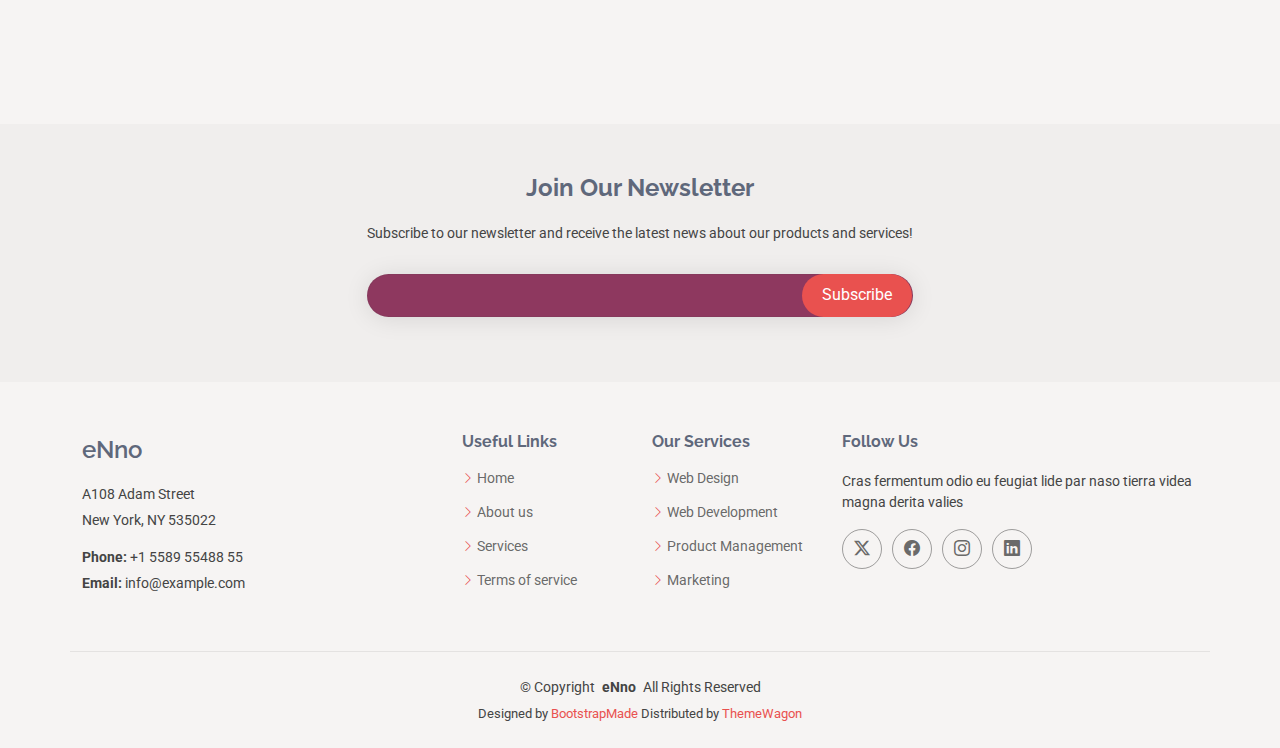
<file: template.html>
<!DOCTYPE html>
<html lang="en">

<head>
  <meta charset="utf-8">
  <meta content="width=device-width, initial-scale=1.0" name="viewport">
  <title>Index - eNno Bootstrap Template</title>
  <meta name="description" content="">
  <meta name="keywords" content="">

  <!-- Favicons -->
  <link href="assets/img/favicon.png" rel="icon">
  <link href="assets/img/apple-touch-icon.png" rel="apple-touch-icon">

  <!-- Fonts -->
  <link href="https://fonts.googleapis.com" rel="preconnect">
  <link href="https://fonts.gstatic.com" rel="preconnect" crossorigin>
  <link href="https://fonts.googleapis.com/css2?family=Roboto:ital,wght@0,100;0,300;0,400;0,500;0,700;0,900;1,100;1,300;1,400;1,500;1,700;1,900&family=Raleway:ital,wght@0,100;0,200;0,300;0,400;0,500;0,600;0,700;0,800;0,900;1,100;1,200;1,300;1,400;1,500;1,600;1,700;1,800;1,900&family=Ubuntu:ital,wght@0,300;0,400;0,500;0,700;1,300;1,400;1,500;1,700&display=swap" rel="stylesheet">

  <!-- Vendor CSS Files -->
  <link href="assets/vendor/bootstrap/css/bootstrap.min.css" rel="stylesheet">
  <link href="assets/vendor/bootstrap-icons/bootstrap-icons.css" rel="stylesheet">
  <link href="assets/vendor/aos/aos.css" rel="stylesheet">
  <link href="assets/vendor/glightbox/css/glightbox.min.css" rel="stylesheet">
  <link href="assets/vendor/swiper/swiper-bundle.min.css" rel="stylesheet">

  <!-- Main CSS File -->
  <link href="assets/css/main.css" rel="stylesheet">

  <!-- =======================================================
  * Template Name: eNno
  * Template URL: https://bootstrapmade.com/enno-free-simple-bootstrap-template/
  * Updated: Aug 07 2024 with Bootstrap v5.3.3
  * Author: BootstrapMade.com
  * License: https://bootstrapmade.com/license/
  ======================================================== -->
</head>

<body class="index-page">

  <header id="header" class="header d-flex align-items-center sticky-top">
    <div class="container-fluid container-xl position-relative d-flex align-items-center">

      <a href="index.html" class="logo d-flex align-items-center me-auto">
        <!-- Uncomment the line below if you also wish to use an image logo -->
        <!-- <img src="assets/img/logo.png" alt=""> -->
        <h1 class="sitename">eNno</h1>
      </a>

      <nav id="navmenu" class="navmenu">
        <ul>
          <li><a href="#hero" class="active">Home</a></li>
          <li><a href="#about">About</a></li>
          <li><a href="#services">Services</a></li>
          <li><a href="#portfolio">Portfolio</a></li>
          <li><a href="#team">Team</a></li>
          <li class="dropdown"><a href="#"><span>Dropdown</span> <i class="bi bi-chevron-down toggle-dropdown"></i></a>
            <ul>
              <li><a href="#">Dropdown 1</a></li>
              <li class="dropdown"><a href="#"><span>Deep Dropdown</span> <i class="bi bi-chevron-down toggle-dropdown"></i></a>
                <ul>
                  <li><a href="#">Deep Dropdown 1</a></li>
                  <li><a href="#">Deep Dropdown 2</a></li>
                  <li><a href="#">Deep Dropdown 3</a></li>
                  <li><a href="#">Deep Dropdown 4</a></li>
                  <li><a href="#">Deep Dropdown 5</a></li>
                </ul>
              </li>
              <li><a href="#">Dropdown 2</a></li>
              <li><a href="#">Dropdown 3</a></li>
              <li><a href="#">Dropdown 4</a></li>
            </ul>
          </li>
          <li><a href="#contact">Contact</a></li>
        </ul>
        <i class="mobile-nav-toggle d-xl-none bi bi-list"></i>
      </nav>

      <a class="btn-getstarted" href="index.html#about">Get Started</a>

    </div>
  </header>

  <main class="main">

    <!-- Hero Section -->
    <section id="hero" class="hero section">

      <div class="container">
        <div class="row gy-4">
          <div class="col-lg-6 order-2 order-lg-1 d-flex flex-column justify-content-center" data-aos="fade-up">
            <h1>Elegant and creative solutions</h1>
            <p>We are team of talented designers making websites with Bootstrap</p>
            <div class="d-flex">
              <a href="#about" class="btn-get-started">Get Started</a>
              <a href="https://www.youtube.com/watch?v=Y7f98aduVJ8" class="glightbox btn-watch-video d-flex align-items-center"><i class="bi bi-play-circle"></i><span>Watch Video</span></a>
            </div>
          </div>
          <div class="col-lg-6 order-1 order-lg-2 hero-img" data-aos="zoom-out" data-aos-delay="100">
            <img src="assets/img/hero-img.png" class="img-fluid animated" alt="">
          </div>
        </div>
      </div>

    </section><!-- /Hero Section -->

    <!-- Featured Services Section -->
    <section id="featured-services" class="featured-services section">

      <div class="container">

        <div class="row gy-4">

          <div class="col-lg-4 d-flex" data-aos="fade-up" data-aos-delay="100">
            <div class="service-item position-relative">
              <div class="icon"><i class="bi bi-activity icon"></i></div>
              <h4><a href="" class="stretched-link">Lorem Ipsum</a></h4>
              <p>Voluptatum deleniti atque corrupti quos dolores et quas molestias excepturi</p>
            </div>
          </div><!-- End Service Item -->

          <div class="col-lg-4 d-flex" data-aos="fade-up" data-aos-delay="200">
            <div class="service-item position-relative">
              <div class="icon"><i class="bi bi-bounding-box-circles icon"></i></div>
              <h4><a href="" class="stretched-link">Sed ut perspici</a></h4>
              <p>Duis aute irure dolor in reprehenderit in voluptate velit esse cillum dolore</p>
            </div>
          </div><!-- End Service Item -->

          <div class="col-lg-4 d-flex" data-aos="fade-up" data-aos-delay="300">
            <div class="service-item position-relative">
              <div class="icon"><i class="bi bi-calendar4-week icon"></i></div>
              <h4><a href="" class="stretched-link">Magni Dolores</a></h4>
              <p>Excepteur sint occaecat cupidatat non proident, sunt in culpa qui officia</p>
            </div>
          </div><!-- End Service Item -->

        </div>

      </div>

    </section><!-- /Featured Services Section -->

    <!-- About Section -->
    <section id="about" class="about section">

      <!-- Section Title -->
      <div class="container section-title" data-aos="fade-up">
        <span>About Us<br></span>
        <h2>About</h2>
        <p>Necessitatibus eius consequatur ex aliquid fuga eum quidem sint consectetur velit</p>
      </div><!-- End Section Title -->

      <div class="container">

        <div class="row gy-4">
          <div class="col-lg-6 position-relative align-self-start" data-aos="fade-up" data-aos-delay="100">
            <img src="assets/img/about.png" class="img-fluid" alt="">
            <a href="https://www.youtube.com/watch?v=Y7f98aduVJ8" class="glightbox pulsating-play-btn"></a>
          </div>
          <div class="col-lg-6 content" data-aos="fade-up" data-aos-delay="200">
            <h3>Voluptatem dignissimos provident quasi corporis voluptates sit assumenda.</h3>
            <p class="fst-italic">
              Lorem ipsum dolor sit amet, consectetur adipiscing elit, sed do eiusmod tempor incididunt ut labore et dolore
              magna aliqua.
            </p>
            <ul>
              <li><i class="bi bi-check2-all"></i> <span>Ullamco laboris nisi ut aliquip ex ea commodo consequat.</span></li>
              <li><i class="bi bi-check2-all"></i> <span>Duis aute irure dolor in reprehenderit in voluptate velit.</span></li>
              <li><i class="bi bi-check2-all"></i> <span>Ullamco laboris nisi ut aliquip ex ea commodo consequat. Duis aute irure dolor in reprehenderit in voluptate trideta storacalaperda mastiro dolore eu fugiat nulla pariatur.</span></li>
            </ul>
            <p>
              Ullamco laboris nisi ut aliquip ex ea commodo consequat. Duis aute irure dolor in reprehenderit in voluptate
              velit esse cillum dolore eu fugiat nulla pariatur. Excepteur sint occaecat cupidatat non proident
            </p>
          </div>
        </div>

      </div>

    </section><!-- /About Section -->

    <!-- Stats Section -->
    <section id="stats" class="stats section">

      <div class="container" data-aos="fade-up" data-aos-delay="100">

        <div class="row gy-4">

          <div class="col-lg-3 col-md-6">
            <div class="stats-item text-center w-100 h-100">
              <span data-purecounter-start="0" data-purecounter-end="232" data-purecounter-duration="1" class="purecounter"></span>
              <p>Clients</p>
            </div>
          </div><!-- End Stats Item -->

          <div class="col-lg-3 col-md-6">
            <div class="stats-item text-center w-100 h-100">
              <span data-purecounter-start="0" data-purecounter-end="521" data-purecounter-duration="1" class="purecounter"></span>
              <p>Projects</p>
            </div>
          </div><!-- End Stats Item -->

          <div class="col-lg-3 col-md-6">
            <div class="stats-item text-center w-100 h-100">
              <span data-purecounter-start="0" data-purecounter-end="1453" data-purecounter-duration="1" class="purecounter"></span>
              <p>Hours Of Support</p>
            </div>
          </div><!-- End Stats Item -->

          <div class="col-lg-3 col-md-6">
            <div class="stats-item text-center w-100 h-100">
              <span data-purecounter-start="0" data-purecounter-end="32" data-purecounter-duration="1" class="purecounter"></span>
              <p>Workers</p>
            </div>
          </div><!-- End Stats Item -->

        </div>

      </div>

    </section><!-- /Stats Section -->

    <!-- Services Section -->
    <section id="services" class="services section light-background">

      <!-- Section Title -->
      <div class="container section-title" data-aos="fade-up">
        <span>Services</span>
        <h2>Services</h2>
        <p>Necessitatibus eius consequatur ex aliquid fuga eum quidem sint consectetur velit</p>
      </div><!-- End Section Title -->

      <div class="container">

        <div class="row gy-4">

          <div class="col-lg-4 col-md-6" data-aos="fade-up" data-aos-delay="100">
            <div class="service-item position-relative">
              <div class="icon">
                <i class="bi bi-activity"></i>
              </div>
              <a href="service-details.html" class="stretched-link">
                <h3>Nesciunt Mete</h3>
              </a>
              <p>Provident nihil minus qui consequatur non omnis maiores. Eos accusantium minus dolores iure perferendis tempore et consequatur.</p>
            </div>
          </div><!-- End Service Item -->

          <div class="col-lg-4 col-md-6" data-aos="fade-up" data-aos-delay="200">
            <div class="service-item position-relative">
              <div class="icon">
                <i class="bi bi-broadcast"></i>
              </div>
              <a href="service-details.html" class="stretched-link">
                <h3>Eosle Commodi</h3>
              </a>
              <p>Ut autem aut autem non a. Sint sint sit facilis nam iusto sint. Libero corrupti neque eum hic non ut nesciunt dolorem.</p>
            </div>
          </div><!-- End Service Item -->

          <div class="col-lg-4 col-md-6" data-aos="fade-up" data-aos-delay="300">
            <div class="service-item position-relative">
              <div class="icon">
                <i class="bi bi-easel"></i>
              </div>
              <a href="service-details.html" class="stretched-link">
                <h3>Ledo Markt</h3>
              </a>
              <p>Ut excepturi voluptatem nisi sed. Quidem fuga consequatur. Minus ea aut. Vel qui id voluptas adipisci eos earum corrupti.</p>
            </div>
          </div><!-- End Service Item -->

          <div class="col-lg-4 col-md-6" data-aos="fade-up" data-aos-delay="400">
            <div class="service-item position-relative">
              <div class="icon">
                <i class="bi bi-bounding-box-circles"></i>
              </div>
              <a href="service-details.html" class="stretched-link">
                <h3>Asperiores Commodit</h3>
              </a>
              <p>Non et temporibus minus omnis sed dolor esse consequatur. Cupiditate sed error ea fuga sit provident adipisci neque.</p>
              <a href="service-details.html" class="stretched-link"></a>
            </div>
          </div><!-- End Service Item -->

          <div class="col-lg-4 col-md-6" data-aos="fade-up" data-aos-delay="500">
            <div class="service-item position-relative">
              <div class="icon">
                <i class="bi bi-calendar4-week"></i>
              </div>
              <a href="service-details.html" class="stretched-link">
                <h3>Velit Doloremque</h3>
              </a>
              <p>Cumque et suscipit saepe. Est maiores autem enim facilis ut aut ipsam corporis aut. Sed animi at autem alias eius labore.</p>
              <a href="service-details.html" class="stretched-link"></a>
            </div>
          </div><!-- End Service Item -->

          <div class="col-lg-4 col-md-6" data-aos="fade-up" data-aos-delay="600">
            <div class="service-item position-relative">
              <div class="icon">
                <i class="bi bi-chat-square-text"></i>
              </div>
              <a href="service-details.html" class="stretched-link">
                <h3>Dolori Architecto</h3>
              </a>
              <p>Hic molestias ea quibusdam eos. Fugiat enim doloremque aut neque non et debitis iure. Corrupti recusandae ducimus enim.</p>
              <a href="service-details.html" class="stretched-link"></a>
            </div>
          </div><!-- End Service Item -->

        </div>

      </div>

    </section><!-- /Services Section -->

    <!-- Portfolio Section -->
    <section id="portfolio" class="portfolio section">

      <!-- Section Title -->
      <div class="container section-title" data-aos="fade-up">
        <span>Portfolio</span>
        <h2>Portfolio</h2>
        <p>Necessitatibus eius consequatur ex aliquid fuga eum quidem sint consectetur velit</p>
      </div><!-- End Section Title -->

      <div class="container">

        <div class="isotope-layout" data-default-filter="*" data-layout="masonry" data-sort="original-order">

          <ul class="portfolio-filters isotope-filters" data-aos="fade-up" data-aos-delay="100">
            <li data-filter="*" class="filter-active">All</li>
            <li data-filter=".filter-app">App</li>
            <li data-filter=".filter-product">Product</li>
            <li data-filter=".filter-branding">Branding</li>
            <li data-filter=".filter-books">Books</li>
          </ul><!-- End Portfolio Filters -->

          <div class="row gy-4 isotope-container" data-aos="fade-up" data-aos-delay="200">

            <div class="col-lg-4 col-md-6 portfolio-item isotope-item filter-app">
              <img src="assets/img/portfolio/app-1.jpg" class="img-fluid" alt="">
              <div class="portfolio-info">
                <h4>App 1</h4>
                <p>Lorem ipsum, dolor sit amet consectetur</p>
                <a href="assets/img/portfolio/app-1.jpg" title="App 1" data-gallery="portfolio-gallery-app" class="glightbox preview-link"><i class="bi bi-zoom-in"></i></a>
                <a href="portfolio-details.html" title="More Details" class="details-link"><i class="bi bi-link-45deg"></i></a>
              </div>
            </div><!-- End Portfolio Item -->

            <div class="col-lg-4 col-md-6 portfolio-item isotope-item filter-product">
              <img src="assets/img/portfolio/product-1.jpg" class="img-fluid" alt="">
              <div class="portfolio-info">
                <h4>Product 1</h4>
                <p>Lorem ipsum, dolor sit amet consectetur</p>
                <a href="assets/img/portfolio/product-1.jpg" title="Product 1" data-gallery="portfolio-gallery-product" class="glightbox preview-link"><i class="bi bi-zoom-in"></i></a>
                <a href="portfolio-details.html" title="More Details" class="details-link"><i class="bi bi-link-45deg"></i></a>
              </div>
            </div><!-- End Portfolio Item -->

            <div class="col-lg-4 col-md-6 portfolio-item isotope-item filter-branding">
              <img src="assets/img/portfolio/branding-1.jpg" class="img-fluid" alt="">
              <div class="portfolio-info">
                <h4>Branding 1</h4>
                <p>Lorem ipsum, dolor sit amet consectetur</p>
                <a href="assets/img/portfolio/branding-1.jpg" title="Branding 1" data-gallery="portfolio-gallery-branding" class="glightbox preview-link"><i class="bi bi-zoom-in"></i></a>
                <a href="portfolio-details.html" title="More Details" class="details-link"><i class="bi bi-link-45deg"></i></a>
              </div>
            </div><!-- End Portfolio Item -->

            <div class="col-lg-4 col-md-6 portfolio-item isotope-item filter-books">
              <img src="assets/img/portfolio/books-1.jpg" class="img-fluid" alt="">
              <div class="portfolio-info">
                <h4>Books 1</h4>
                <p>Lorem ipsum, dolor sit amet consectetur</p>
                <a href="assets/img/portfolio/books-1.jpg" title="Branding 1" data-gallery="portfolio-gallery-book" class="glightbox preview-link"><i class="bi bi-zoom-in"></i></a>
                <a href="portfolio-details.html" title="More Details" class="details-link"><i class="bi bi-link-45deg"></i></a>
              </div>
            </div><!-- End Portfolio Item -->

            <div class="col-lg-4 col-md-6 portfolio-item isotope-item filter-app">
              <img src="assets/img/portfolio/app-2.jpg" class="img-fluid" alt="">
              <div class="portfolio-info">
                <h4>App 2</h4>
                <p>Lorem ipsum, dolor sit amet consectetur</p>
                <a href="assets/img/portfolio/app-2.jpg" title="App 2" data-gallery="portfolio-gallery-app" class="glightbox preview-link"><i class="bi bi-zoom-in"></i></a>
                <a href="portfolio-details.html" title="More Details" class="details-link"><i class="bi bi-link-45deg"></i></a>
              </div>
            </div><!-- End Portfolio Item -->

            <div class="col-lg-4 col-md-6 portfolio-item isotope-item filter-product">
              <img src="assets/img/portfolio/product-2.jpg" class="img-fluid" alt="">
              <div class="portfolio-info">
                <h4>Product 2</h4>
                <p>Lorem ipsum, dolor sit amet consectetur</p>
                <a href="assets/img/portfolio/product-2.jpg" title="Product 2" data-gallery="portfolio-gallery-product" class="glightbox preview-link"><i class="bi bi-zoom-in"></i></a>
                <a href="portfolio-details.html" title="More Details" class="details-link"><i class="bi bi-link-45deg"></i></a>
              </div>
            </div><!-- End Portfolio Item -->

            <div class="col-lg-4 col-md-6 portfolio-item isotope-item filter-branding">
              <img src="assets/img/portfolio/branding-2.jpg" class="img-fluid" alt="">
              <div class="portfolio-info">
                <h4>Branding 2</h4>
                <p>Lorem ipsum, dolor sit amet consectetur</p>
                <a href="assets/img/portfolio/branding-2.jpg" title="Branding 2" data-gallery="portfolio-gallery-branding" class="glightbox preview-link"><i class="bi bi-zoom-in"></i></a>
                <a href="portfolio-details.html" title="More Details" class="details-link"><i class="bi bi-link-45deg"></i></a>
              </div>
            </div><!-- End Portfolio Item -->

            <div class="col-lg-4 col-md-6 portfolio-item isotope-item filter-books">
              <img src="assets/img/portfolio/books-2.jpg" class="img-fluid" alt="">
              <div class="portfolio-info">
                <h4>Books 2</h4>
                <p>Lorem ipsum, dolor sit amet consectetur</p>
                <a href="assets/img/portfolio/books-2.jpg" title="Branding 2" data-gallery="portfolio-gallery-book" class="glightbox preview-link"><i class="bi bi-zoom-in"></i></a>
                <a href="portfolio-details.html" title="More Details" class="details-link"><i class="bi bi-link-45deg"></i></a>
              </div>
            </div><!-- End Portfolio Item -->

            <div class="col-lg-4 col-md-6 portfolio-item isotope-item filter-app">
              <img src="assets/img/portfolio/app-3.jpg" class="img-fluid" alt="">
              <div class="portfolio-info">
                <h4>App 3</h4>
                <p>Lorem ipsum, dolor sit amet consectetur</p>
                <a href="assets/img/portfolio/app-3.jpg" title="App 3" data-gallery="portfolio-gallery-app" class="glightbox preview-link"><i class="bi bi-zoom-in"></i></a>
                <a href="portfolio-details.html" title="More Details" class="details-link"><i class="bi bi-link-45deg"></i></a>
              </div>
            </div><!-- End Portfolio Item -->

            <div class="col-lg-4 col-md-6 portfolio-item isotope-item filter-product">
              <img src="assets/img/portfolio/product-3.jpg" class="img-fluid" alt="">
              <div class="portfolio-info">
                <h4>Product 3</h4>
                <p>Lorem ipsum, dolor sit amet consectetur</p>
                <a href="assets/img/portfolio/product-3.jpg" title="Product 3" data-gallery="portfolio-gallery-product" class="glightbox preview-link"><i class="bi bi-zoom-in"></i></a>
                <a href="portfolio-details.html" title="More Details" class="details-link"><i class="bi bi-link-45deg"></i></a>
              </div>
            </div><!-- End Portfolio Item -->

            <div class="col-lg-4 col-md-6 portfolio-item isotope-item filter-branding">
              <img src="assets/img/portfolio/branding-3.jpg" class="img-fluid" alt="">
              <div class="portfolio-info">
                <h4>Branding 3</h4>
                <p>Lorem ipsum, dolor sit amet consectetur</p>
                <a href="assets/img/portfolio/branding-3.jpg" title="Branding 2" data-gallery="portfolio-gallery-branding" class="glightbox preview-link"><i class="bi bi-zoom-in"></i></a>
                <a href="portfolio-details.html" title="More Details" class="details-link"><i class="bi bi-link-45deg"></i></a>
              </div>
            </div><!-- End Portfolio Item -->

            <div class="col-lg-4 col-md-6 portfolio-item isotope-item filter-books">
              <img src="assets/img/portfolio/books-3.jpg" class="img-fluid" alt="">
              <div class="portfolio-info">
                <h4>Books 3</h4>
                <p>Lorem ipsum, dolor sit amet consectetur</p>
                <a href="assets/img/portfolio/books-3.jpg" title="Branding 3" data-gallery="portfolio-gallery-book" class="glightbox preview-link"><i class="bi bi-zoom-in"></i></a>
                <a href="portfolio-details.html" title="More Details" class="details-link"><i class="bi bi-link-45deg"></i></a>
              </div>
            </div><!-- End Portfolio Item -->

          </div><!-- End Portfolio Container -->

        </div>

      </div>

    </section><!-- /Portfolio Section -->

    <!-- Testimonials Section -->
    <section id="testimonials" class="testimonials section light-background">

      <!-- Section Title -->
      <div class="container section-title" data-aos="fade-up">
        <span>Testimonials</span>
        <h2>Testimonials</h2>
        <p>Necessitatibus eius consequatur ex aliquid fuga eum quidem sint consectetur velit</p>
      </div><!-- End Section Title -->

      <div class="container" data-aos="fade-up" data-aos-delay="100">

        <div class="swiper init-swiper" data-speed="600" data-delay="5000" data-breakpoints="{ &quot;320&quot;: { &quot;slidesPerView&quot;: 1, &quot;spaceBetween&quot;: 40 }, &quot;1200&quot;: { &quot;slidesPerView&quot;: 3, &quot;spaceBetween&quot;: 40 } }">
          <script type="application/json" class="swiper-config">
            {
              "loop": true,
              "speed": 600,
              "autoplay": {
                "delay": 5000
              },
              "slidesPerView": "auto",
              "pagination": {
                "el": ".swiper-pagination",
                "type": "bullets",
                "clickable": true
              },
              "breakpoints": {
                "320": {
                  "slidesPerView": 1,
                  "spaceBetween": 40
                },
                "1200": {
                  "slidesPerView": 3,
                  "spaceBetween": 20
                }
              }
            }
          </script>
          <div class="swiper-wrapper">

            <div class="swiper-slide">
              <div class="testimonial-item" "="">
            <p>
              <i class=" bi bi-quote quote-icon-left"></i>
                <span>Proin iaculis purus consequat sem cure digni ssim donec porttitora entum suscipit rhoncus. Accusantium quam, ultricies eget id, aliquam eget nibh et. Maecen aliquam, risus at semper.</span>
                <i class="bi bi-quote quote-icon-right"></i>
                </p>
                <img src="assets/img/testimonials/testimonials-1.jpg" class="testimonial-img" alt="">
                <h3>Saul Goodman</h3>
                <h4>Ceo &amp; Founder</h4>
              </div>
            </div><!-- End testimonial item -->

            <div class="swiper-slide">
              <div class="testimonial-item">
                <p>
                  <i class="bi bi-quote quote-icon-left"></i>
                  <span>Export tempor illum tamen malis malis eram quae irure esse labore quem cillum quid malis quorum velit fore eram velit sunt aliqua noster fugiat irure amet legam anim culpa.</span>
                  <i class="bi bi-quote quote-icon-right"></i>
                </p>
                <img src="assets/img/testimonials/testimonials-2.jpg" class="testimonial-img" alt="">
                <h3>Sara Wilsson</h3>
                <h4>Designer</h4>
              </div>
            </div><!-- End testimonial item -->

            <div class="swiper-slide">
              <div class="testimonial-item">
                <p>
                  <i class="bi bi-quote quote-icon-left"></i>
                  <span>Enim nisi quem export duis labore cillum quae magna enim sint quorum nulla quem veniam duis minim tempor labore quem eram duis noster aute amet eram fore quis sint minim.</span>
                  <i class="bi bi-quote quote-icon-right"></i>
                </p>
                <img src="assets/img/testimonials/testimonials-3.jpg" class="testimonial-img" alt="">
                <h3>Jena Karlis</h3>
                <h4>Store Owner</h4>
              </div>
            </div><!-- End testimonial item -->

            <div class="swiper-slide">
              <div class="testimonial-item">
                <p>
                  <i class="bi bi-quote quote-icon-left"></i>
                  <span>Fugiat enim eram quae cillum dolore dolor amet nulla culpa multos export minim fugiat dolor enim duis veniam ipsum anim magna sunt elit fore quem dolore labore illum veniam.</span>
                  <i class="bi bi-quote quote-icon-right"></i>
                </p>
                <img src="assets/img/testimonials/testimonials-4.jpg" class="testimonial-img" alt="">
                <h3>Matt Brandon</h3>
                <h4>Freelancer</h4>
              </div>
            </div><!-- End testimonial item -->

            <div class="swiper-slide">
              <div class="testimonial-item">
                <p>
                  <i class="bi bi-quote quote-icon-left"></i>
                  <span>Quis quorum aliqua sint quem legam fore sunt eram irure aliqua veniam tempor noster veniam sunt culpa nulla illum cillum fugiat legam esse veniam culpa fore nisi cillum quid.</span>
                  <i class="bi bi-quote quote-icon-right"></i>
                </p>
                <img src="assets/img/testimonials/testimonials-5.jpg" class="testimonial-img" alt="">
                <h3>John Larson</h3>
                <h4>Entrepreneur</h4>
              </div>
            </div><!-- End testimonial item -->

          </div>
          <div class="swiper-pagination"></div>
        </div>

      </div>

    </section><!-- /Testimonials Section -->

    <!-- Call To Action Section -->
    <section id="call-to-action" class="call-to-action section accent-background">

      <div class="container">
        <div class="row justify-content-center" data-aos="zoom-in" data-aos-delay="100">
          <div class="col-xl-10">
            <div class="text-center">
              <h3>Call To Action</h3>
              <p>Duis aute irure dolor in reprehenderit in voluptate velit esse cillum dolore eu fugiat nulla pariatur. Excepteur sint occaecat cupidatat non proident, sunt in culpa qui officia deserunt mollit anim id est laborum.</p>
              <a class="cta-btn" href="#">Call To Action</a>
            </div>
          </div>
        </div>
      </div>

    </section><!-- /Call To Action Section -->

    <!-- Team Section -->
    <section id="team" class="team section">

      <!-- Section Title -->
      <div class="container section-title" data-aos="fade-up">
        <span>Section Title</span>
        <h2>Team</h2>
        <p>Necessitatibus eius consequatur ex aliquid fuga eum quidem sint consectetur velit</p>
      </div><!-- End Section Title -->

      <div class="container">

        <div class="row gy-5">

          <div class="col-lg-4 col-md-6" data-aos="fade-up" data-aos-delay="100">
            <div class="member">
              <div class="pic"><img src="assets/img/team/team-1.jpg" class="img-fluid" alt=""></div>
              <div class="member-info">
                <h4>Walter White</h4>
                <span>Chief Executive Officer</span>
                <div class="social">
                  <a href=""><i class="bi bi-twitter-x"></i></a>
                  <a href=""><i class="bi bi-facebook"></i></a>
                  <a href=""><i class="bi bi-instagram"></i></a>
                  <a href=""><i class="bi bi-linkedin"></i></a>
                </div>
              </div>
            </div>
          </div><!-- End Team Member -->

          <div class="col-lg-4 col-md-6" data-aos="fade-up" data-aos-delay="200">
            <div class="member">
              <div class="pic"><img src="assets/img/team/team-2.jpg" class="img-fluid" alt=""></div>
              <div class="member-info">
                <h4>Sarah Jhonson</h4>
                <span>Product Manager</span>
                <div class="social">
                  <a href=""><i class="bi bi-twitter-x"></i></a>
                  <a href=""><i class="bi bi-facebook"></i></a>
                  <a href=""><i class="bi bi-instagram"></i></a>
                  <a href=""><i class="bi bi-linkedin"></i></a>
                </div>
              </div>
            </div>
          </div><!-- End Team Member -->

          <div class="col-lg-4 col-md-6" data-aos="fade-up" data-aos-delay="300">
            <div class="member">
              <div class="pic"><img src="assets/img/team/team-3.jpg" class="img-fluid" alt=""></div>
              <div class="member-info">
                <h4>William Anderson</h4>
                <span>CTO</span>
                <div class="social">
                  <a href=""><i class="bi bi-twitter-x"></i></a>
                  <a href=""><i class="bi bi-facebook"></i></a>
                  <a href=""><i class="bi bi-instagram"></i></a>
                  <a href=""><i class="bi bi-linkedin"></i></a>
                </div>
              </div>
            </div>
          </div><!-- End Team Member -->

        </div>

      </div>

    </section><!-- /Team Section -->

    <!-- Contact Section -->
    <section id="contact" class="contact section">

      <!-- Section Title -->
      <div class="container section-title" data-aos="fade-up">
        <span>Section Title</span>
        <h2>Contact</h2>
        <p>Necessitatibus eius consequatur ex aliquid fuga eum quidem sint consectetur velit</p>
      </div><!-- End Section Title -->

      <div class="container" data-aos="fade-up" data-aos-delay="100">

        <div class="row gy-4">

          <div class="col-lg-5">

            <div class="info-wrap">
              <div class="info-item d-flex" data-aos="fade-up" data-aos-delay="200">
                <i class="bi bi-geo-alt flex-shrink-0"></i>
                <div>
                  <h3>Address</h3>
                  <p>A108 Adam Street, New York, NY 535022</p>
                </div>
              </div><!-- End Info Item -->

              <div class="info-item d-flex" data-aos="fade-up" data-aos-delay="300">
                <i class="bi bi-telephone flex-shrink-0"></i>
                <div>
                  <h3>Call Us</h3>
                  <p>+1 5589 55488 55</p>
                </div>
              </div><!-- End Info Item -->

              <div class="info-item d-flex" data-aos="fade-up" data-aos-delay="400">
                <i class="bi bi-envelope flex-shrink-0"></i>
                <div>
                  <h3>Email Us</h3>
                  <p>info@example.com</p>
                </div>
              </div><!-- End Info Item -->

              <iframe src="https://www.google.com/maps/embed?pb=!1m14!1m8!1m3!1d48389.78314118045!2d-74.006138!3d40.710059!3m2!1i1024!2i768!4f13.1!3m3!1m2!1s0x89c25a22a3bda30d%3A0xb89d1fe6bc499443!2sDowntown%20Conference%20Center!5e0!3m2!1sen!2sus!4v1676961268712!5m2!1sen!2sus" frameborder="0" style="border:0; width: 100%; height: 270px;" allowfullscreen="" loading="lazy" referrerpolicy="no-referrer-when-downgrade"></iframe>
            </div>
          </div>

          <div class="col-lg-7">
            <form action="forms/contact.php" method="post" class="php-email-form" data-aos="fade-up" data-aos-delay="200">
              <div class="row gy-4">

                <div class="col-md-6">
                  <label for="name-field" class="pb-2">Your Name</label>
                  <input type="text" name="name" id="name-field" class="form-control" required="">
                </div>

                <div class="col-md-6">
                  <label for="email-field" class="pb-2">Your Email</label>
                  <input type="email" class="form-control" name="email" id="email-field" required="">
                </div>

                <div class="col-md-12">
                  <label for="subject-field" class="pb-2">Subject</label>
                  <input type="text" class="form-control" name="subject" id="subject-field" required="">
                </div>

                <div class="col-md-12">
                  <label for="message-field" class="pb-2">Message</label>
                  <textarea class="form-control" name="message" rows="10" id="message-field" required=""></textarea>
                </div>

                <div class="col-md-12 text-center">
                  <div class="loading">Loading</div>
                  <div class="error-message"></div>
                  <div class="sent-message">Your message has been sent. Thank you!</div>

                  <button type="submit">Send Message</button>
                </div>

              </div>
            </form>
          </div><!-- End Contact Form -->

        </div>

      </div>

    </section><!-- /Contact Section -->

  </main>

  <footer id="footer" class="footer">

    <div class="footer-newsletter">
      <div class="container">
        <div class="row justify-content-center text-center">
          <div class="col-lg-6">
            <h4>Join Our Newsletter</h4>
            <p>Subscribe to our newsletter and receive the latest news about our products and services!</p>
            <form action="forms/newsletter.php" method="post" class="php-email-form">
              <div class="newsletter-form"><input type="email" name="email"><input type="submit" value="Subscribe"></div>
              <div class="loading">Loading</div>
              <div class="error-message"></div>
              <div class="sent-message">Your subscription request has been sent. Thank you!</div>
            </form>
          </div>
        </div>
      </div>
    </div>

    <div class="container footer-top">
      <div class="row gy-4">
        <div class="col-lg-4 col-md-6 footer-about">
          <a href="index.html" class="d-flex align-items-center">
            <span class="sitename">eNno</span>
          </a>
          <div class="footer-contact pt-3">
            <p>A108 Adam Street</p>
            <p>New York, NY 535022</p>
            <p class="mt-3"><strong>Phone:</strong> <span>+1 5589 55488 55</span></p>
            <p><strong>Email:</strong> <span>info@example.com</span></p>
          </div>
        </div>

        <div class="col-lg-2 col-md-3 footer-links">
          <h4>Useful Links</h4>
          <ul>
            <li><i class="bi bi-chevron-right"></i> <a href="#">Home</a></li>
            <li><i class="bi bi-chevron-right"></i> <a href="#">About us</a></li>
            <li><i class="bi bi-chevron-right"></i> <a href="#">Services</a></li>
            <li><i class="bi bi-chevron-right"></i> <a href="#">Terms of service</a></li>
          </ul>
        </div>

        <div class="col-lg-2 col-md-3 footer-links">
          <h4>Our Services</h4>
          <ul>
            <li><i class="bi bi-chevron-right"></i> <a href="#">Web Design</a></li>
            <li><i class="bi bi-chevron-right"></i> <a href="#">Web Development</a></li>
            <li><i class="bi bi-chevron-right"></i> <a href="#">Product Management</a></li>
            <li><i class="bi bi-chevron-right"></i> <a href="#">Marketing</a></li>
          </ul>
        </div>

        <div class="col-lg-4 col-md-12">
          <h4>Follow Us</h4>
          <p>Cras fermentum odio eu feugiat lide par naso tierra videa magna derita valies</p>
          <div class="social-links d-flex">
            <a href=""><i class="bi bi-twitter-x"></i></a>
            <a href=""><i class="bi bi-facebook"></i></a>
            <a href=""><i class="bi bi-instagram"></i></a>
            <a href=""><i class="bi bi-linkedin"></i></a>
          </div>
        </div>

      </div>
    </div>

    <div class="container copyright text-center mt-4">
      <p>© <span>Copyright</span> <strong class="px-1 sitename">eNno</strong> <span>All Rights Reserved</span></p>
      <div class="credits">
        <!-- All the links in the footer should remain intact. -->
        <!-- You can delete the links only if you've purchased the pro version. -->
        <!-- Licensing information: https://bootstrapmade.com/license/ -->
        <!-- Purchase the pro version with working PHP/AJAX contact form: [buy-url] -->
        Designed by <a href="https://bootstrapmade.com/">BootstrapMade</a> Distributed by <a href=“https://themewagon.com>ThemeWagon
      </div>
    </div>

  </footer>

  <!-- Scroll Top -->
  <a href="#" id="scroll-top" class="scroll-top d-flex align-items-center justify-content-center"><i class="bi bi-arrow-up-short"></i></a>

  <!-- Preloader -->
  <div id="preloader"></div>

  <!-- Vendor JS Files -->
  <script src="assets/vendor/bootstrap/js/bootstrap.bundle.min.js"></script>
  <script src="assets/vendor/php-email-form/validate.js"></script>
  <script src="assets/vendor/aos/aos.js"></script>
  <script src="assets/vendor/glightbox/js/glightbox.min.js"></script>
  <script src="assets/vendor/purecounter/purecounter_vanilla.js"></script>
  <script src="assets/vendor/imagesloaded/imagesloaded.pkgd.min.js"></script>
  <script src="assets/vendor/isotope-layout/isotope.pkgd.min.js"></script>
  <script src="assets/vendor/swiper/swiper-bundle.min.js"></script>

  <!-- Main JS File -->
  <script src="assets/js/main.js"></script>

</body>

</html>
</file>
<file: assets/css/main.css>
/**
* Template Name: eNno
* Template URL: https://bootstrapmade.com/enno-free-simple-bootstrap-template/
* Updated: Aug 07 2024 with Bootstrap v5.3.3
* Author: BootstrapMade.com
* License: https://bootstrapmade.com/license/
*/

/*--------------------------------------------------------------
# Font & Color Variables
# Help: https://bootstrapmade.com/color-system/
--------------------------------------------------------------*/
/* Fonts */
:root {
  --default-font: "Roboto",  system-ui, -apple-system, "Segoe UI", Roboto, "Helvetica Neue", Arial, "Noto Sans", "Liberation Sans", sans-serif, "Apple Color Emoji", "Segoe UI Emoji", "Segoe UI Symbol", "Noto Color Emoji";
  --heading-font: "Raleway",  sans-serif;
  --nav-font: "Ubuntu",  sans-serif;
}

/* Global Colors - The following color variables are used throughout the website. Updating them here will change the color scheme of the entire website */
:root {
  --background-color: #f6f4f3; /* Background color for the entire website, including individual sections */
  --default-color: #444444; /* Default color used for the majority of the text content across the entire website */
  --heading-color: #5f687b; /* Color for headings, subheadings and title throughout the website */
  --accent-color: rgb(233 81 79); /* Accent color that represents your brand on the website. It's used for buttons, links, and other elements that need to stand out */
  --surface-color: #8e385f; /* The surface color is used as a background of boxed elements within sections, such as cards, icon boxes, or other elements that require a visual separation from the global background. */
  --contrast-color: #ffffff; /* Contrast color for text, ensuring readability against backgrounds of accent, heading, or default colors. */
}

/* Nav Menu Colors - The following color variables are used specifically for the navigation menu. They are separate from the global colors to allow for more customization options */
:root {
  --nav-color: #5f687b;  /* The default color of the main navmenu links */
  --nav-hover-color: var(--accent-color); /* Applied to main navmenu links when they are hovered over or active */
  --nav-mobile-background-color: #ffffff; /* Used as the background color for mobile navigation menu */
  --nav-dropdown-background-color: #ffffff; /* Used as the background color for dropdown items that appear when hovering over primary navigation items */
  --nav-dropdown-color: #5f687b; /* Used for navigation links of the dropdown items in the navigation menu. */
  --nav-dropdown-hover-color: #10bc69; /* Similar to --nav-hover-color, this color is applied to dropdown navigation links when they are hovered over. */
}

/* Color Presets - These classes override global colors when applied to any section or element, providing reuse of the sam color scheme. */

.light-background {
  --background-color: #f9f9f9;
  --surface-color: #ffffff;
}

.dark-background {
  --background-color: #060606;
  --default-color: #ffffff;
  --heading-color: #ffffff;
  --surface-color: #252525;
  --contrast-color: #ffffff;
}

.accent-background {
  --background-color: #10bc69;
  --default-color: #ffffff;
  --heading-color: #ffffff;
  --surface-color: #14eb83;
  --contrast-color: #ffffff;
}

/* Smooth scroll */
:root {
  scroll-behavior: smooth;
}

/*--------------------------------------------------------------
# General Styling & Shared Classes
--------------------------------------------------------------*/
body {
  color: var(--default-color);
  background-color: var(--background-color);
  font-family: var(--default-font);
}

a {
  color: var(--accent-color);
  text-decoration: none;
  transition: 0.3s;
}

a:hover {
  color: color-mix(in srgb, var(--accent-color), transparent 25%);
  text-decoration: none;
}

h1,
h2,
h3,
h4,
h5,
h6 {
  color: var(--heading-color);
  font-family: var(--heading-font);
}

/* PHP Email Form Messages
------------------------------*/
.php-email-form .error-message {
  display: none;
  background: #df1529;
  color: #ffffff;
  text-align: left;
  padding: 15px;
  margin-bottom: 24px;
  font-weight: 600;
}

.php-email-form .sent-message {
  display: none;
  color: #ffffff;
  background: #059652;
  text-align: center;
  padding: 15px;
  margin-bottom: 24px;
  font-weight: 600;
}

.php-email-form .loading {
  display: none;
  background: var(--surface-color);
  text-align: center;
  padding: 15px;
  margin-bottom: 24px;
}

.php-email-form .loading:before {
  content: "";
  display: inline-block;
  border-radius: 50%;
  width: 24px;
  height: 24px;
  margin: 0 10px -6px 0;
  border: 3px solid var(--accent-color);
  border-top-color: var(--surface-color);
  animation: php-email-form-loading 1s linear infinite;
}

@keyframes php-email-form-loading {
  0% {
    transform: rotate(0deg);
  }

  100% {
    transform: rotate(360deg);
  }
}

/* Pulsating Play Button
------------------------------*/
.pulsating-play-btn {
  width: 94px;
  height: 94px;
  background: radial-gradient(var(--accent-color) 50%, color-mix(in srgb, var(--accent-color), transparent 75%) 52%);
  border-radius: 50%;
  display: block;
  position: relative;
  overflow: hidden;
}

.pulsating-play-btn:before {
  content: "";
  position: absolute;
  width: 120px;
  height: 120px;
  animation-delay: 0s;
  animation: pulsate-play-btn 2s;
  animation-direction: forwards;
  animation-iteration-count: infinite;
  animation-timing-function: steps;
  opacity: 1;
  border-radius: 50%;
  border: 5px solid color-mix(in srgb, var(--accent-color), transparent 30%);
  top: -15%;
  left: -15%;
  background: rgba(198, 16, 0, 0);
}

.pulsating-play-btn:after {
  content: "";
  position: absolute;
  left: 50%;
  top: 50%;
  transform: translateX(-40%) translateY(-50%);
  width: 0;
  height: 0;
  border-top: 10px solid transparent;
  border-bottom: 10px solid transparent;
  border-left: 15px solid #fff;
  z-index: 100;
  transition: all 400ms cubic-bezier(0.55, 0.055, 0.675, 0.19);
}

.pulsating-play-btn:hover:before {
  content: "";
  position: absolute;
  left: 50%;
  top: 50%;
  transform: translateX(-40%) translateY(-50%);
  width: 0;
  height: 0;
  border: none;
  border-top: 10px solid transparent;
  border-bottom: 10px solid transparent;
  border-left: 15px solid #fff;
  z-index: 200;
  animation: none;
  border-radius: 0;
}

.pulsating-play-btn:hover:after {
  border-left: 15px solid var(--accent-color);
  transform: scale(20);
}

@keyframes pulsate-play-btn {
  0% {
    transform: scale(0.6, 0.6);
    opacity: 1;
  }

  100% {
    transform: scale(1, 1);
    opacity: 0;
  }
}

/*--------------------------------------------------------------
# Global Header
--------------------------------------------------------------*/
.header {
  color: var(--default-color);
  background-color: var(--background-color);
  padding: 15px 0;
  transition: all 0.5s;
  z-index: 997;
}

.header .logo {
  line-height: 1;
}

.header .logo img {
  max-height: 36px;
  margin-right: 8px;
}

.header .logo h1 {
  font-size: 30px;
  margin: 0;
  font-weight: 700;
  color: var(--heading-color);
}

.header .btn-getstarted,
.header .btn-getstarted:focus {
  color: var(--contrast-color);
  background: var(--accent-color);
  font-size: 14px;
  padding: 8px 25px;
  margin: 0 0 0 30px;
  border-radius: 50px;
  transition: 0.3s;
}

.header .btn-getstarted:hover,
.header .btn-getstarted:focus:hover {
  color: var(--contrast-color);
  background: color-mix(in srgb, var(--accent-color), transparent 15%);
}

@media (max-width: 1200px) {
  .header .logo {
    order: 1;
  }

  .header .btn-getstarted {
    order: 2;
    margin: 0 15px 0 0;
    padding: 6px 15px;
  }

  .header .navmenu {
    order: 3;
  }
}

.scrolled .header {
  box-shadow: 0px 0 18px rgba(0, 0, 0, 0.1);
}

/*--------------------------------------------------------------
# Navigation Menu
--------------------------------------------------------------*/
/* Navmenu - Desktop */
@media (min-width: 1200px) {
  .navmenu {
    padding: 0;
  }

  .navmenu ul {
    margin: 0;
    padding: 0;
    display: flex;
    list-style: none;
    align-items: center;
  }

  .navmenu li {
    position: relative;
  }

  .navmenu a,
  .navmenu a:focus {
    color: var(--nav-color);
    padding: 18px 15px;
    font-size: 16px;
    font-family: var(--nav-font);
    font-weight: 400;
    display: flex;
    align-items: center;
    justify-content: space-between;
    white-space: nowrap;
    transition: 0.3s;
  }

  .navmenu a i,
  .navmenu a:focus i {
    font-size: 12px;
    line-height: 0;
    margin-left: 5px;
    transition: 0.3s;
  }

  .navmenu li:last-child a {
    padding-right: 0;
  }

  .navmenu li:hover>a,
  .navmenu .active,
  .navmenu .active:focus {
    color: var(--nav-hover-color);
  }

  .navmenu .dropdown ul {
    margin: 0;
    padding: 10px 0;
    background: var(--nav-dropdown-background-color);
    display: block;
    position: absolute;
    visibility: hidden;
    left: 14px;
    top: 130%;
    opacity: 0;
    transition: 0.3s;
    border-radius: 4px;
    z-index: 99;
    box-shadow: 0px 0px 30px rgba(0, 0, 0, 0.1);
  }

  .navmenu .dropdown ul li {
    min-width: 200px;
  }

  .navmenu .dropdown ul a {
    padding: 10px 20px;
    font-size: 15px;
    text-transform: none;
    color: var(--nav-dropdown-color);
  }

  .navmenu .dropdown ul a i {
    font-size: 12px;
  }

  .navmenu .dropdown ul a:hover,
  .navmenu .dropdown ul .active:hover,
  .navmenu .dropdown ul li:hover>a {
    color: var(--nav-dropdown-hover-color);
  }

  .navmenu .dropdown:hover>ul {
    opacity: 1;
    top: 100%;
    visibility: visible;
  }

  .navmenu .dropdown .dropdown ul {
    top: 0;
    left: -90%;
    visibility: hidden;
  }

  .navmenu .dropdown .dropdown:hover>ul {
    opacity: 1;
    top: 0;
    left: -100%;
    visibility: visible;
  }
}

/* Navmenu - Mobile */
@media (max-width: 1199px) {
  .mobile-nav-toggle {
    color: var(--nav-color);
    font-size: 28px;
    line-height: 0;
    margin-right: 10px;
    cursor: pointer;
    transition: color 0.3s;
  }

  .navmenu {
    padding: 0;
    z-index: 9997;
  }

  .navmenu ul {
    display: none;
    list-style: none;
    position: absolute;
    inset: 60px 20px 20px 20px;
    padding: 10px 0;
    margin: 0;
    border-radius: 6px;
    background-color: var(--nav-mobile-background-color);
    overflow-y: auto;
    transition: 0.3s;
    z-index: 9998;
    box-shadow: 0px 0px 30px rgba(0, 0, 0, 0.1);
  }

  .navmenu a,
  .navmenu a:focus {
    color: var(--nav-dropdown-color);
    padding: 10px 20px;
    font-family: var(--nav-font);
    font-size: 17px;
    font-weight: 500;
    display: flex;
    align-items: center;
    justify-content: space-between;
    white-space: nowrap;
    transition: 0.3s;
  }

  .navmenu a i,
  .navmenu a:focus i {
    font-size: 12px;
    line-height: 0;
    margin-left: 5px;
    width: 30px;
    height: 30px;
    display: flex;
    align-items: center;
    justify-content: center;
    border-radius: 50%;
    transition: 0.3s;
    background-color: color-mix(in srgb, var(--accent-color), transparent 90%);
  }

  .navmenu a i:hover,
  .navmenu a:focus i:hover {
    background-color: var(--accent-color);
    color: var(--contrast-color);
  }

  .navmenu a:hover,
  .navmenu .active,
  .navmenu .active:focus {
    color: var(--nav-dropdown-hover-color);
  }

  .navmenu .active i,
  .navmenu .active:focus i {
    background-color: var(--accent-color);
    color: var(--contrast-color);
    transform: rotate(180deg);
  }

  .navmenu .dropdown ul {
    position: static;
    display: none;
    z-index: 99;
    padding: 10px 0;
    margin: 10px 20px;
    background-color: var(--nav-dropdown-background-color);
    border: 1px solid color-mix(in srgb, var(--default-color), transparent 90%);
    box-shadow: none;
    transition: all 0.5s ease-in-out;
  }

  .navmenu .dropdown ul ul {
    background-color: rgba(33, 37, 41, 0.1);
  }

  .navmenu .dropdown>.dropdown-active {
    display: block;
    background-color: rgba(33, 37, 41, 0.03);
  }

  .mobile-nav-active {
    overflow: hidden;
  }

  .mobile-nav-active .mobile-nav-toggle {
    color: #fff;
    position: absolute;
    font-size: 32px;
    top: 15px;
    right: 15px;
    margin-right: 0;
    z-index: 9999;
  }

  .mobile-nav-active .navmenu {
    position: fixed;
    overflow: hidden;
    inset: 0;
    background: rgba(33, 37, 41, 0.8);
    transition: 0.3s;
  }

  .mobile-nav-active .navmenu>ul {
    display: block;
  }
}

/*--------------------------------------------------------------
# Global Footer
--------------------------------------------------------------*/
.footer {
  color: var(--default-color);
  background-color: var(--background-color);
  font-size: 14px;
  position: relative;
}

.footer .footer-newsletter {
  background-color: color-mix(in srgb, var(--default-color), transparent 97%);
  padding: 50px 0;
}

.footer .footer-newsletter h4 {
  font-size: 24px;
}

.footer .footer-newsletter .newsletter-form {
  margin-top: 30px;
  margin-bottom: 15px;
  padding: 6px 8px;
  position: relative;
  border-radius: 4px;
  background-color: var(--surface-color);
  border: 1px solid color-mix(in srgb, var(--default-color), transparent 90%);
  box-shadow: 0px 2px 25px rgba(0, 0, 0, 0.1);
  display: flex;
  transition: 0.3s;
  border-radius: 50px;
}

.footer .footer-newsletter .newsletter-form:focus-within {
  border-color: var(--accent-color);
}

.footer .footer-newsletter .newsletter-form input[type=email] {
  border: 0;
  padding: 4px;
  width: 100%;
  background-color: var(--surface-color);
  color: var(--default-color);
}

.footer .footer-newsletter .newsletter-form input[type=email]:focus-visible {
  outline: none;
}

.footer .footer-newsletter .newsletter-form input[type=submit] {
  border: 0;
  font-size: 16px;
  padding: 0 20px;
  margin: -7px -8px -7px 0;
  background: var(--accent-color);
  color: var(--contrast-color);
  transition: 0.3s;
  border-radius: 50px;
}

.footer .footer-newsletter .newsletter-form input[type=submit]:hover {
  background: color-mix(in srgb, var(--accent-color), transparent 20%);
}

.footer .footer-top {
  padding-top: 50px;
}

.footer .social-links a {
  display: flex;
  align-items: center;
  justify-content: center;
  width: 40px;
  height: 40px;
  border-radius: 50%;
  border: 1px solid color-mix(in srgb, var(--default-color), transparent 50%);
  font-size: 16px;
  color: color-mix(in srgb, var(--default-color), transparent 20%);
  margin-right: 10px;
  transition: 0.3s;
}

.footer .social-links a:hover {
  color: var(--accent-color);
  border-color: var(--accent-color);
}

.footer h4 {
  font-size: 16px;
  font-weight: bold;
  position: relative;
  padding-bottom: 12px;
}

.footer .footer-links {
  margin-bottom: 30px;
}

.footer .footer-links ul {
  list-style: none;
  padding: 0;
  margin: 0;
}

.footer .footer-links ul i {
  margin-right: 3px;
  font-size: 12px;
  line-height: 0;
  color: var(--accent-color);
}

.footer .footer-links ul li {
  padding: 10px 0;
  display: flex;
  align-items: center;
}

.footer .footer-links ul li:first-child {
  padding-top: 0;
}

.footer .footer-links ul a {
  display: inline-block;
  color: color-mix(in srgb, var(--default-color), transparent 20%);
  line-height: 1;
}

.footer .footer-links ul a:hover {
  color: var(--accent-color);
}

.footer .footer-about a {
  color: var(--heading-color);
  font-size: 24px;
  font-weight: 600;
  font-family: var(--heading-font);
}

.footer .footer-contact p {
  margin-bottom: 5px;
}

.footer .copyright {
  padding: 25px 0;
  border-top: 1px solid color-mix(in srgb, var(--default-color), transparent 90%);
}

.footer .copyright p {
  margin-bottom: 0;
}

.footer .credits {
  margin-top: 6px;
  font-size: 13px;
}

/*--------------------------------------------------------------
# Preloader
--------------------------------------------------------------*/
#preloader {
  position: fixed;
  inset: 0;
  z-index: 999999;
  overflow: hidden;
  background: var(--background-color);
  transition: all 0.6s ease-out;
}

#preloader:before {
  content: "";
  position: fixed;
  top: calc(50% - 30px);
  left: calc(50% - 30px);
  border: 6px solid #ffffff;
  border-color: var(--accent-color) transparent var(--accent-color) transparent;
  border-radius: 50%;
  width: 60px;
  height: 60px;
  animation: animate-preloader 1.5s linear infinite;
}

@keyframes animate-preloader {
  0% {
    transform: rotate(0deg);
  }

  100% {
    transform: rotate(360deg);
  }
}

/*--------------------------------------------------------------
# Scroll Top Button
--------------------------------------------------------------*/
.scroll-top {
  position: fixed;
  visibility: hidden;
  opacity: 0;
  right: 15px;
  bottom: -15px;
  z-index: 99999;
  background-color: var(--accent-color);
  width: 44px;
  height: 44px;
  border-radius: 50px;
  transition: all 0.4s;
}

.scroll-top i {
  font-size: 24px;
  color: var(--contrast-color);
  line-height: 0;
}

.scroll-top:hover {
  background-color: color-mix(in srgb, var(--accent-color), transparent 20%);
  color: var(--contrast-color);
}

.scroll-top.active {
  visibility: visible;
  opacity: 1;
  bottom: 15px;
}

/*--------------------------------------------------------------
# Disable aos animation delay on mobile devices
--------------------------------------------------------------*/
@media screen and (max-width: 768px) {
  [data-aos-delay] {
    transition-delay: 0 !important;
  }
}

/*--------------------------------------------------------------
# Global Page Titles & Breadcrumbs
--------------------------------------------------------------*/
.page-title {
  --background-color: color-mix(in srgb, var(--default-color), transparent 96%);
  color: var(--default-color);
  background-color: var(--background-color);
  padding: 25px 0;
  position: relative;
}

.page-title h1 {
  font-size: 24px;
  font-weight: 700;
}

.page-title .breadcrumbs ol {
  display: flex;
  flex-wrap: wrap;
  list-style: none;
  padding: 0;
  margin: 0;
  font-size: 14px;
  font-weight: 400;
}

.page-title .breadcrumbs ol li+li {
  padding-left: 10px;
}

.page-title .breadcrumbs ol li+li::before {
  content: "/";
  display: inline-block;
  padding-right: 10px;
  color: color-mix(in srgb, var(--default-color), transparent 70%);
}

/*--------------------------------------------------------------
# Global Sections
--------------------------------------------------------------*/
section,
.section {
  color: var(--default-color);
  background-color: var(--background-color);
  padding: 20px 0;
  scroll-margin-top: 100px;
  overflow: clip;
}

@media (max-width: 1199px) {

  section,
  .section {
    scroll-margin-top: 66px;
  }
}

/*--------------------------------------------------------------
# Global Section Titles
--------------------------------------------------------------*/
.section-title {
  text-align: center;
  padding: 30px 0;
  margin-bottom: 30px;
  position: relative;
}

.section-title h2 {
  font-size: 32px;
  font-weight: 700;
  text-transform: uppercase;
  margin-bottom: 20px;
  padding-bottom: 0;
  position: relative;
  z-index: 2;
}

.section-title span {
  position: absolute;
  top: 4px;
  color: color-mix(in srgb, var(--heading-color), transparent 95%);
  left: 0;
  right: 0;
  z-index: 1;
  font-weight: 700;
  font-size: 52px;
  text-transform: uppercase;
  line-height: 1;
}

.section-title p {
  margin-bottom: 0;
  position: relative;
  z-index: 2;
}

@media (max-width: 575px) {
  .section-title h2 {
    font-size: 28px;
    margin-bottom: 15px;
  }

  .section-title span {
    font-size: 38px;
  }
}

/*--------------------------------------------------------------
# Hero Section
--------------------------------------------------------------*/
.hero {
  width: 100%;
  min-height: 70vh;
  position: relative;
  padding: 120px 0 60px 0;
  display: flex;
  align-items: center;
}

.hero h1 {
  margin: 0;
  font-size: 48px;
  font-weight: 700;
  line-height: 56px;
}

.hero p {
  color: color-mix(in srgb, var(--default-color), transparent 30%);
  margin: 5px 0 30px 0;
  font-size: 20px;
  font-weight: 400;
}

.hero .btn-get-started {
  color: var(--contrast-color);
  background: var(--accent-color);
  font-family: var(--heading-font);
  font-weight: 400;
  font-size: 15px;
  letter-spacing: 1px;
  display: inline-block;
  padding: 10px 28px 12px 28px;
  border-radius: 50px;
  transition: 0.5s;
  box-shadow: 0 8px 28px rgba(0, 0, 0, 0.1);
}

.hero .btn-get-started:hover {
  color: var(--contrast-color);
  background: color-mix(in srgb, var(--accent-color), transparent 15%);
  box-shadow: 0 8px 28px rgba(0, 0, 0, 0.1);
}

.hero .btn-watch-video {
  font-size: 16px;
  transition: 0.5s;
  margin-left: 25px;
  color: var(--default-color);
  font-weight: 600;
}

.hero .btn-watch-video i {
  color: var(--accent-color);
  font-size: 32px;
  transition: 0.3s;
  line-height: 0;
  margin-right: 8px;
}

.hero .btn-watch-video:hover {
  color: var(--accent-color);
}

.hero .btn-watch-video:hover i {
  color: color-mix(in srgb, var(--accent-color), transparent 15%);
}

.hero .animated {
  animation: up-down 2s ease-in-out infinite alternate-reverse both;
}

@media (max-width: 640px) {
  .hero h1 {
    font-size: 28px;
    line-height: 36px;
  }

  .hero p {
    font-size: 18px;
    line-height: 24px;
    margin-bottom: 30px;
  }

  .hero .btn-get-started,
  .hero .btn-watch-video {
    font-size: 13px;
  }
}

@keyframes up-down {
  0% {
    transform: translateY(10px);
  }

  100% {
    transform: translateY(-10px);
  }
}

/*--------------------------------------------------------------
# Featured Services Section
--------------------------------------------------------------*/
.featured-services {
  --surface-color: color-mix(in srgb, var(--default-color), transparent 96%);
  padding-top: 0;
}

.featured-services .service-item {
  background-color: var(--surface-color);
  padding: 50px 30px;
  transition: all ease-in-out 0.4s;
  height: 100%;
}

.featured-services .service-item .icon {
  margin-bottom: 10px;
}

.featured-services .service-item .icon i {
  color: var(--accent-color);
  font-size: 36px;
  transition: 0.3s;
}

.featured-services .service-item h4 {
  font-weight: 700;
  margin-bottom: 15px;
  font-size: 20px;
}

.featured-services .service-item h4 a {
  color: var(--heading-color);
  transition: ease-in-out 0.3s;
}

.featured-services .service-item p {
  line-height: 24px;
  font-size: 14px;
  margin-bottom: 0;
}

.featured-services .service-item:hover {
  transform: translateY(-10px);
}

.featured-services .service-item:hover h4 a {
  color: var(--accent-color);
}

/*--------------------------------------------------------------
# About Section
--------------------------------------------------------------*/
.about .content h3 {
  font-size: 1.75rem;
  font-weight: 700;
}

.about .content ul {
  list-style: none;
  padding: 0;
}

.about .content ul li {
  padding: 10px 0 0 0;
  display: flex;
}

.about .content ul i {
  color: var(--accent-color);
  margin-right: 0.5rem;
  line-height: 1.2;
  font-size: 1.25rem;
}

.about .content p:last-child {
  margin-bottom: 0;
}

.about .pulsating-play-btn {
  position: absolute;
  left: calc(50% - 47px);
  top: calc(50% - 47px);
}

/*--------------------------------------------------------------
# Stats Section
--------------------------------------------------------------*/
.stats {
  padding-top: 0;
}

.stats .stats-item {
  padding: 30px;
  width: 100%;
}

.stats .stats-item span {
  font-size: 48px;
  display: block;
  color: var(--accent-color);
  font-weight: 700;
}

.stats .stats-item p {
  color: color-mix(in srgb, var(--default-color), transparent 40%);
  padding: 0;
  margin: 0;
  font-family: var(--heading-font);
  font-size: 15px;
  font-weight: 600;
}

/*--------------------------------------------------------------
# Services Section
--------------------------------------------------------------*/
.services .service-item {
  background-color: var(--surface-color);
  text-align: center;
  border: 1px solid color-mix(in srgb, var(--default-color), transparent 85%);
  padding: 80px 20px;
  transition: border ease-in-out 0.3s;
  height: 100%;
}

.services .service-item .icon {
  margin: 0 auto;
  width: 64px;
  height: 64px;
  background: var(--accent-color);
  border-radius: 4px;
  display: flex;
  align-items: center;
  justify-content: center;
  margin-bottom: 20px;
  transition: 0.3s;
}

.services .service-item .icon i {
  color: var(--contrast-color);
  font-size: 28px;
  transition: ease-in-out 0.3s;
}

.services .service-item h3 {
  font-weight: 700;
  margin: 10px 0 15px 0;
  font-size: 22px;
  transition: 0.3s;
}

.services .service-item p {
  line-height: 24px;
  font-size: 14px;
  margin-bottom: 0;
}

.services .service-item:hover {
  border-color: var(--accent-color);
}

.services .service-item:hover h3 {
  color: var(--accent-color);
}

/*--------------------------------------------------------------
# Portfolio Section
--------------------------------------------------------------*/
.portfolio .portfolio-filters {
  padding: 0;
  margin: 0 auto 20px auto;
  list-style: none;
  text-align: center;
}

.portfolio .portfolio-filters li {
  cursor: pointer;
  display: inline-block;
  padding: 0;
  font-size: 16px;
  font-weight: 600;
  margin: 0 10px;
  line-height: 1;
  text-transform: uppercase;
  margin-bottom: 5px;
  transition: all 0.3s ease-in-out;
}

.portfolio .portfolio-filters li:hover,
.portfolio .portfolio-filters li.filter-active {
  color: var(--accent-color);
}

.portfolio .portfolio-filters li:first-child {
  margin-left: 0;
}

.portfolio .portfolio-filters li:last-child {
  margin-right: 0;
}

@media (max-width: 575px) {
  .portfolio .portfolio-filters li {
    font-size: 14px;
    margin: 0 5px;
  }
}

.portfolio .portfolio-item {
  position: relative;
  justify-items: center;

}

.portfolio .portfolio-item .portfolio-info {
  background-color: var(--accent-color);
  color: white;
  font-weight: 400;
  border-radius: 5px;
  padding: 2px;
  opacity: 1;
  position: absolute;
  top: 40px;
  left: 78px;

}

.portfolio .portfolio-item .portfolio-info h4 {
  font-size: 18px;
  font-weight: 600;
  padding-right: 50px;
}

.portfolio .portfolio-item .portfolio-info p {
  color: color-mix(in srgb, var(--default-color), transparent 30%);
  font-size: 14px;
  margin-bottom: 0;
  padding-right: 50px;
}

.portfolio .portfolio-item .portfolio-info .preview-link,
.portfolio .portfolio-item .portfolio-info .details-link {
  position: absolute;
  right: 50px;
  font-size: 24px;
  top: calc(50% - 14px);
  color: color-mix(in srgb, var(--default-color), transparent 30%);
  transition: 0.3s;
  line-height: 0;
}

.portfolio .portfolio-item .portfolio-info .preview-link:hover,
.portfolio .portfolio-item .portfolio-info .details-link:hover {
  color: var(--accent-color);
}

.portfolio .portfolio-item .portfolio-info .details-link {
  right: 14px;
  font-size: 28px;
}

.portfolio .portfolio-item:hover .portfolio-info {
  background-color: color-mix(in srgb, var(--surface-color), transparent 10%);
}

/*--------------------------------------------------------------
# Testimonials Section
--------------------------------------------------------------*/
.testimonials .testimonials-carousel,
.testimonials .testimonials-slider {
  overflow: hidden;
}

.testimonials .testimonial-item {
  box-sizing: content-box;
  min-height: 320px;
}

.testimonials .testimonial-item .testimonial-img {
  width: 90px;
  border-radius: 50%;
  margin: -40px 0 0 40px;
  position: relative;
  z-index: 2;
  border: 6px solid var(--background-color);
}

.testimonials .testimonial-item h3 {
  font-size: 18px;
  font-weight: bold;
  margin: 10px 0 5px 45px;
}

.testimonials .testimonial-item h4 {
  font-size: 14px;
  color: color-mix(in srgb, var(--default-color), transparent 20%);
  margin: 0 0 0 45px;
}

.testimonials .testimonial-item .quote-icon-left,
.testimonials .testimonial-item .quote-icon-right {
  color: color-mix(in srgb, var(--accent-color), transparent 50%);
  font-size: 26px;
  line-height: 0;
}

.testimonials .testimonial-item .quote-icon-left {
  display: inline-block;
  left: -5px;
  position: relative;
}

.testimonials .testimonial-item .quote-icon-right {
  display: inline-block;
  right: -5px;
  position: relative;
  top: 10px;
  transform: scale(-1, -1);
}

.testimonials .testimonial-item p {
  font-style: italic;
  margin: 0 15px 0 15px;
  padding: 20px 20px 60px 20px;
  background: color-mix(in srgb, var(--default-color), transparent 97%);
  position: relative;
  border-radius: 6px;
  position: relative;
  z-index: 1;
}

.testimonials .swiper-wrapper {
  height: auto;
}

.testimonials .swiper-pagination {
  margin-top: 20px;
  position: relative;
}

.testimonials .swiper-pagination .swiper-pagination-bullet {
  width: 12px;
  height: 12px;
  background-color: var(--background-color);
  opacity: 1;
  border: 1px solid var(--accent-color);
}

.testimonials .swiper-pagination .swiper-pagination-bullet-active {
  background-color: var(--accent-color);
}

/*--------------------------------------------------------------
# Call To Action Section
--------------------------------------------------------------*/
.call-to-action {
  padding: 80px 0;
  position: relative;
  clip-path: inset(0);
}

.call-to-action img {
  position: fixed;
  top: 0;
  left: 0;
  display: block;
  width: 100%;
  height: 100%;
  object-fit: cover;
  z-index: 1;
}

.call-to-action:before {
  content: "";
  background: color-mix(in srgb, var(--background-color), transparent 50%);
  position: absolute;
  inset: 0;
  z-index: 2;
}

.call-to-action .container {
  position: relative;
  z-index: 3;
}

.call-to-action h3 {
  font-size: 28px;
  font-weight: 700;
  color: var(--default-color);
}

.call-to-action p {
  color: var(--default-color);
}

.call-to-action .cta-btn {
  font-family: var(--heading-font);
  font-weight: 500;
  font-size: 16px;
  letter-spacing: 1px;
  display: inline-block;
  padding: 12px 40px;
  border-radius: 50px;
  transition: 0.5s;
  margin: 10px;
  border: 2px solid var(--contrast-color);
  color: var(--contrast-color);
}

.call-to-action .cta-btn:hover {
  background: color-mix(in srgb, var(--accent-color) 90%, white 15%);
}

/*--------------------------------------------------------------
# Team Section
--------------------------------------------------------------*/
.team .member {
  position: relative;
}

.team .member .pic {
  overflow: hidden;
  margin-bottom: 50px;
}

.team .member .member-info {
  background-color: var(--surface-color);
  color: color-mix(in srgb, var(--default-color), transparent 20%);
  box-shadow: 0px 2px 15px rgba(0, 0, 0, 0.1);
  position: absolute;
  bottom: -50px;
  left: 20px;
  right: 20px;
  padding: 20px 15px;
  overflow: hidden;
  transition: 0.5s;
}

.team .member h4 {
  font-weight: 700;
  margin-bottom: 10px;
  font-size: 16px;
  position: relative;
  padding-bottom: 10px;
}

.team .member h4::after {
  content: "";
  position: absolute;
  display: block;
  width: 50px;
  height: 1px;
  background: color-mix(in srgb, var(--default-color), transparent 60%);
  bottom: 0;
  left: 0;
}

.team .member span {
  font-style: italic;
  display: block;
  font-size: 13px;
}

.team .member .social {
  position: absolute;
  right: 15px;
  bottom: 15px;
}

.team .member .social a {
  transition: color 0.3s;
  color: color-mix(in srgb, var(--default-color), transparent 70%);
}

.team .member .social a:hover {
  color: var(--accent-color);
}

.team .member .social i {
  font-size: 16px;
  margin: 0 2px;
}

/*--------------------------------------------------------------
# Contact Section
--------------------------------------------------------------*/
.contact .info-wrap {
  background-color: var(--surface-color);
  box-shadow: 0px 0px 20px rgba(0, 0, 0, 0.1);
  padding: 30px;
}

@media (max-width: 575px) {
  .contact .info-wrap {
    padding: 20px;
  }
}

.contact .info-item {
  margin-bottom: 40px;
}

.contact .info-item i {
  font-size: 20px;
  color: var(--accent-color);
  background: color-mix(in srgb, var(--accent-color), transparent 92%);
  width: 44px;
  height: 44px;
  display: flex;
  justify-content: center;
  align-items: center;
  border-radius: 50px;
  transition: all 0.3s ease-in-out;
  margin-right: 15px;
}

.contact .info-item h3 {
  padding: 0;
  font-size: 18px;
  font-weight: 700;
  margin-bottom: 5px;
}

.contact .info-item p {
  padding: 0;
  margin-bottom: 0;
  font-size: 14px;
}

.contact .info-item:hover i {
  background: var(--accent-color);
  color: var(--contrast-color);
}

.contact .php-email-form {
  background-color: var(--surface-color);
  height: 100%;
  padding: 30px;
  box-shadow: 0px 0px 20px rgba(0, 0, 0, 0.1);
}

@media (max-width: 575px) {
  .contact .php-email-form {
    padding: 20px;
  }
}

.contact .php-email-form input[type=text],
.contact .php-email-form input[type=email],
.contact .php-email-form textarea {
  font-size: 14px;
  padding: 10px 15px;
  box-shadow: none;
  border-radius: 0;
  color: var(--default-color);
  background-color: var(--surface-color);
  border-color: color-mix(in srgb, var(--default-color), transparent 80%);
}

.contact .php-email-form input[type=text]:focus,
.contact .php-email-form input[type=email]:focus,
.contact .php-email-form textarea:focus {
  border-color: var(--accent-color);
}

.contact .php-email-form input[type=text]::placeholder,
.contact .php-email-form input[type=email]::placeholder,
.contact .php-email-form textarea::placeholder {
  color: color-mix(in srgb, var(--default-color), transparent 70%);
}

.contact .php-email-form button[type=submit] {
  color: var(--contrast-color);
  background: var(--accent-color);
  border: 0;
  padding: 10px 30px;
  transition: 0.4s;
  border-radius: 50px;
}

.contact .php-email-form button[type=submit]:hover {
  background: color-mix(in srgb, var(--accent-color), transparent 25%);
}

/*--------------------------------------------------------------
# Portfolio Details Section
--------------------------------------------------------------*/
.portfolio-details .portfolio-details-slider img {
  width: 100%;
}

.portfolio-details .portfolio-details-slider .swiper-pagination {
  margin-top: 20px;
  position: relative;
}

.portfolio-details .portfolio-details-slider .swiper-pagination .swiper-pagination-bullet {
  width: 12px;
  height: 12px;
  background-color: color-mix(in srgb, var(--default-color), transparent 85%);
  opacity: 1;
}

.portfolio-details .portfolio-details-slider .swiper-pagination .swiper-pagination-bullet-active {
  background-color: var(--accent-color);
}

.portfolio-details .portfolio-info {
  background-color: var(--surface-color);
  padding: 30px;
  box-shadow: 0px 0 30px rgba(0, 0, 0, 0.1);
}

.portfolio-details .portfolio-info h3 {
  font-size: 22px;
  font-weight: 700;
  margin-bottom: 20px;
  padding-bottom: 20px;
  border-bottom: 1px solid color-mix(in srgb, var(--default-color), transparent 85%);
}

.portfolio-details .portfolio-info ul {
  list-style: none;
  padding: 0;
  font-size: 15px;
}

.portfolio-details .portfolio-info ul li+li {
  margin-top: 10px;
}

.portfolio-details .portfolio-description {
  padding-top: 30px;
}

.portfolio-details .portfolio-description h2 {
  font-size: 26px;
  font-weight: 700;
  margin-bottom: 20px;
}

.portfolio-details .portfolio-description p {
  padding: 0;
  color: color-mix(in srgb, var(--default-color), transparent 30%);
}

/*--------------------------------------------------------------
# Service Details Section
--------------------------------------------------------------*/
.service-details .service-box {
  background-color: var(--surface-color);
  padding: 20px;
  box-shadow: 0px 2px 20px rgba(0, 0, 0, 0.1);
}

.service-details .service-box+.service-box {
  margin-top: 30px;
}

.service-details .service-box h4 {
  font-size: 20px;
  font-weight: 700;
  border-bottom: 2px solid color-mix(in srgb, var(--default-color), transparent 92%);
  padding-bottom: 15px;
  margin-bottom: 15px;
}

.service-details .services-list {
  background-color: var(--surface-color);
}

.service-details .services-list a {
  color: color-mix(in srgb, var(--default-color), transparent 20%);
  background-color: color-mix(in srgb, var(--default-color), transparent 96%);
  display: flex;
  align-items: center;
  padding: 12px 15px;
  margin-top: 15px;
  transition: 0.3s;
}

.service-details .services-list a:first-child {
  margin-top: 0;
}

.service-details .services-list a i {
  font-size: 16px;
  margin-right: 8px;
  color: var(--accent-color);
}

.service-details .services-list a.active {
  color: var(--contrast-color);
  background-color: var(--accent-color);
}

.service-details .services-list a.active i {
  color: var(--contrast-color);
}

.service-details .services-list a:hover {
  background-color: color-mix(in srgb, var(--accent-color), transparent 95%);
  color: var(--accent-color);
}

.service-details .download-catalog a {
  color: var(--default-color);
  display: flex;
  align-items: center;
  padding: 10px 0;
  transition: 0.3s;
  border-top: 1px solid color-mix(in srgb, var(--default-color), transparent 90%);
}

.service-details .download-catalog a:first-child {
  border-top: 0;
  padding-top: 0;
}

.service-details .download-catalog a:last-child {
  padding-bottom: 0;
}

.service-details .download-catalog a i {
  font-size: 24px;
  margin-right: 8px;
  color: var(--accent-color);
}

.service-details .download-catalog a:hover {
  color: var(--accent-color);
}

.service-details .help-box {
  background-color: var(--accent-color);
  color: var(--contrast-color);
  margin-top: 30px;
  padding: 30px 15px;
}

.service-details .help-box .help-icon {
  font-size: 48px;
}

.service-details .help-box h4,
.service-details .help-box a {
  color: var(--contrast-color);
}

.service-details .services-img {
  margin-bottom: 20px;
}

.service-details h3 {
  font-size: 26px;
  font-weight: 700;
}

.service-details p {
  font-size: 15px;
}

.service-details ul {
  list-style: none;
  padding: 0;
  font-size: 15px;
}

.service-details ul li {
  padding: 5px 0;
  display: flex;
  align-items: center;
}

.service-details ul i {
  font-size: 20px;
  margin-right: 8px;
  color: var(--accent-color);
}

.btn-credit-card {
  color: var(--contrast-color);
  background: var(--accent-color);
  font-size: 14px;
  padding: 8px 25px;
  margin: 0 0 0 30px;
  border-radius: 50px;
  transition: 0.3s;
  width: 185px;
}
.btn-credit-card:hover {
  color: var(--contrast-color);
  background: var(--accent-color);
  font-size: 14px;
  padding: 8px 25px;
  margin: 0 0 0 30px;
  border-radius: 50px;
  transition: 0.3s;
  width: 185px;
}

.icon-gift{
  color: var(--accent-color) !important;
}
.accent{
  font-weight: bold;
  color: var(--accent-color) !important;
}

.image-home{
  border-radius: 20px;
}

.bonifico-text{
  margin-bottom: 0px !important;
}

.bonifico-area{
  padding: 1rem;
  border: solid 1px lightgray;
}

/*--------------------------------------------------------------
# Starter Section Section
--------------------------------------------------------------*/
.starter-section {
  /* Add your styles here */
}
</file>
